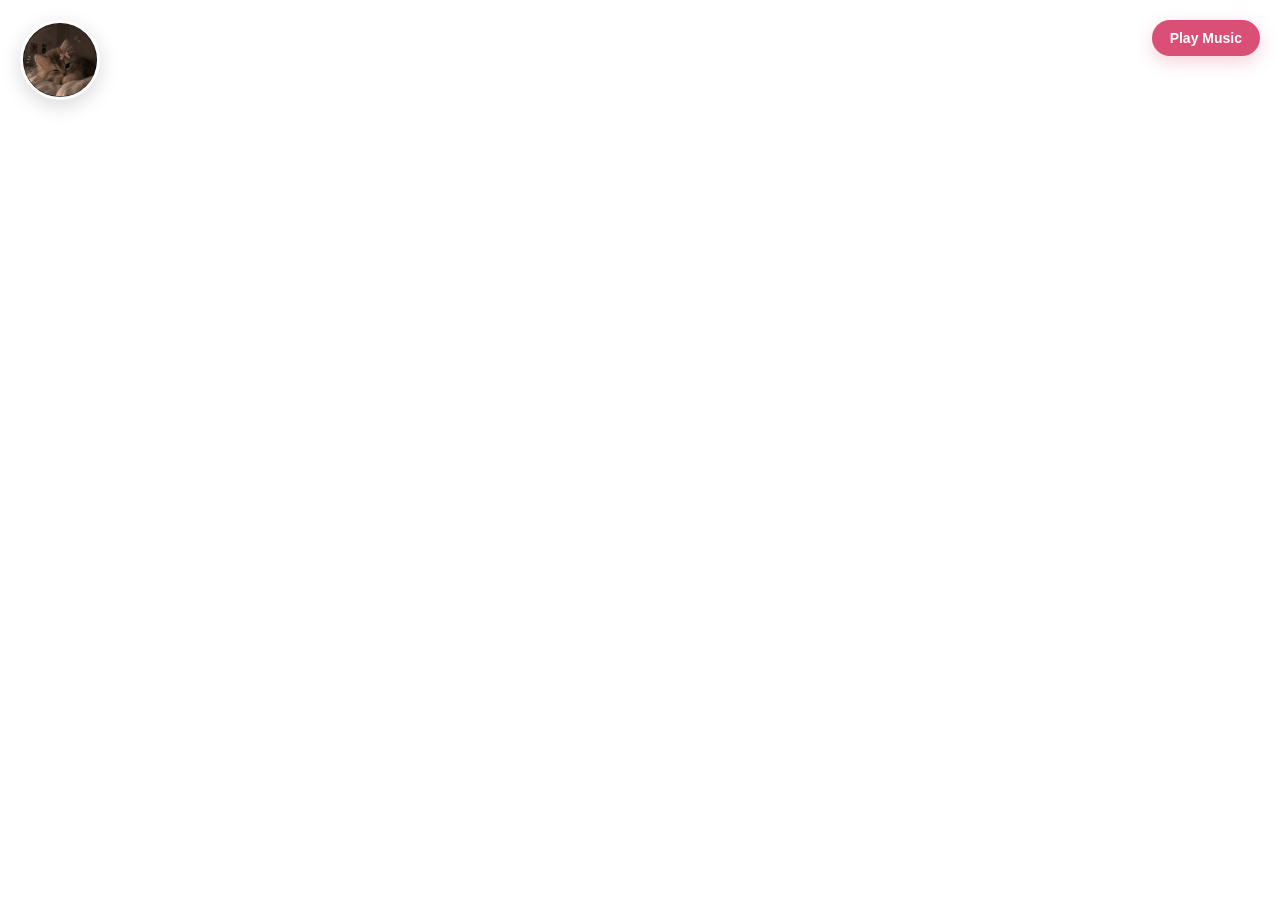
<file: html/index.html>
<!doctype html>
<html lang="en">
  <head>
    <meta charset="UTF-8" />
    <meta name="viewport" content="width=device-width, initial-scale=1.0" />

    <title>Birthday Website 🎂</title>

    <link rel="stylesheet" href="../css/styles.css" />
  </head>

  <body>
    <!-- Firefly Glow Cursor -->

    <div class="glow-cursor" id="glowCursor">
      <div class="glow-cursor-tail" id="glowCursorTail"></div>
      <div class="glow-cursor-halo"></div>
      <div class="glow-cursor-core"></div>
    </div>

    <div class="glow-cursor-ring" id="glowCursorRing">
      <svg viewBox="0 0 100 100" class="ring-svg">
        <circle class="ring-path" cx="50" cy="50" r="42" />
        <circle class="ring-bead" cx="90.6" cy="60.9" r="2.4" />
        <circle class="ring-bead" cx="46.4" cy="91.8" r="2.4" />
        <circle class="ring-bead" cx="8.6" cy="42.7" r="2.4" />
        <circle class="ring-bead" cx="71" cy="13.6" r="2.4" />
      </svg>
    </div>

    <canvas class="firefly-canvas" id="fireflyCanvas"></canvas>

    <svg width="0" height="0" style="position: absolute" aria-hidden="true">
      <defs>
        <linearGradient id="ringGrad" x1="0" y1="0" x2="1" y2="1">
          <stop offset="0%" stop-color="#e8b04b" />
          <stop offset="50%" stop-color="#f2a3ad" />
          <stop offset="100%" stop-color="#b9c7a0" />
        </linearGradient>
      </defs>
    </svg>

    <div class="site-profile">
      <img src="../Imgs/profile.jpg" alt="Profile" />
    </div>

    <button id="musicButton">Play Music</buttom>

    <script src="../js/music.js?v=20260819"></script>
     
  </body>
</html>
</file>
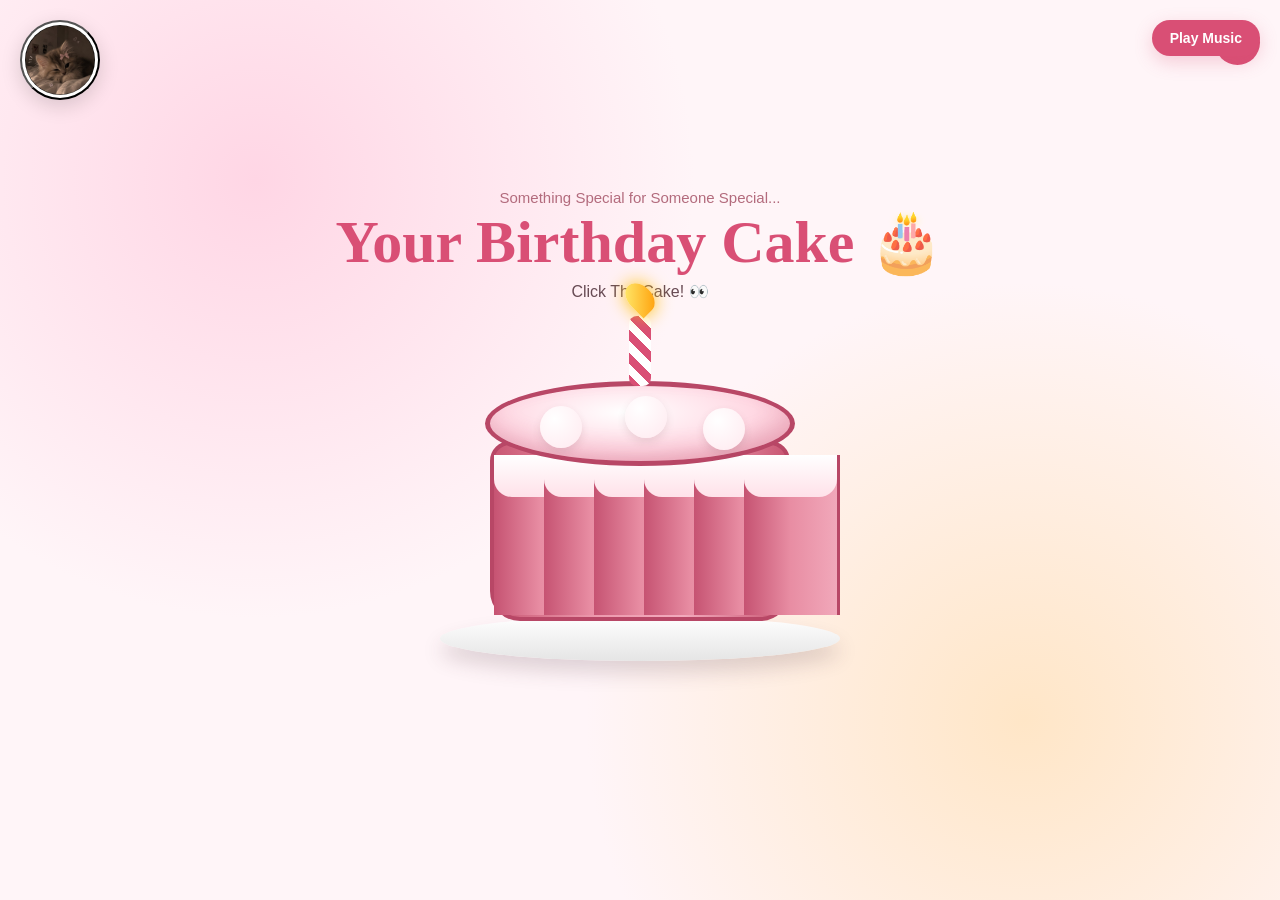
<file: html/cake.html>
<!doctype html>
<html lang="en">
  <head>
    <meta charset="UTF-8" />
    <meta name="viewport" content="width=device-width, initial-scale=1.0" />

    <title>Birthday Cake 🎂</title>

    <link rel="stylesheet" href="../css/styles.css" />
  </head>

  <body>
    <!-- Firefly Glow Cursor -->

    <div class="glow-cursor" id="glowCursor">
      <div class="glow-cursor-tail" id="glowCursorTail"></div>
      <div class="glow-cursor-halo"></div>
      <div class="glow-cursor-core"></div>
    </div>

    <div class="glow-cursor-ring" id="glowCursorRing">
      <svg viewBox="0 0 100 100" class="ring-svg">
        <circle class="ring-path" cx="50" cy="50" r="42" />
        <circle class="ring-bead" cx="90.6" cy="60.9" r="2.4" />
        <circle class="ring-bead" cx="46.4" cy="91.8" r="2.4" />
        <circle class="ring-bead" cx="8.6" cy="42.7" r="2.4" />
        <circle class="ring-bead" cx="71" cy="13.6" r="2.4" />
      </svg>
    </div>

    <canvas class="firefly-canvas" id="fireflyCanvas"></canvas>

    <svg width="0" height="0" style="position: absolute" aria-hidden="true">
      <defs>
        <linearGradient id="ringGrad" x1="0" y1="0" x2="1" y2="1">
          <stop offset="0%" stop-color="#e8b04b" />
          <stop offset="50%" stop-color="#f2a3ad" />
          <stop offset="100%" stop-color="#b9c7a0" />
        </linearGradient>
      </defs>
    </svg>
    <button id="profileBtn" class="site-profile" aria-label="Profile">
      <img src="../Imgs/profile.jpg" alt="Profile" />
    </button>

    <div class="profile-menu" id="profileMenu">
      <button id="restartButton">↩ Restart</button>
      <button id="refreshButton">↻ Refresh</button>
      <button id="themeButton">🌙 Night Mode</button>
    </div>
    <button id="musicButton">Play Music</button>

    <section class="cake-page cake-page-open" id="cakePage">
      <button class="cake-close" id="cakeClose">✕</button>

      <div class="cake-page-content">
        <p class="cake-small">Something Special for Someone Special...</p>

        <h1>Your Birthday Cake 🎂</h1>

        <p class="cake-instruction">Click The Cake! 👀</p>

        <!-- CAKE AREA -->

        <div class="cake-area" id="cakeArea">
          <div class="cake">
            <!-- TOP -->

            <div class="cake-top">
              <div class="cream cream-1"></div>
              <div class="cream cream-2"></div>
              <div class="cream cream-3"></div>
            </div>

            <!-- CAKE BODY -->

            <div class="cake-body">
              <div class="cake-layer cake-layer-1"></div>
              <div class="cake-layer cake-layer-2"></div>

              <!-- PIECE 1 -->

              <button class="cake-piece piece-1" data-piece="1">
                <span></span>
              </button>

              <!-- PIECE 2 -->

              <button class="cake-piece piece-2" data-piece="2">
                <span></span>
              </button>

              <!-- PIECE 3 -->

              <button class="cake-piece piece-3" data-piece="3">
                <span></span>
              </button>

              <!-- PIECE 4 -->

              <button class="cake-piece piece-4" data-piece="4">
                <span></span>
              </button>

              <!-- PIECE 5 -->

              <button class="cake-piece piece-5" data-piece="5">
                <span></span>
              </button>

              <!-- PIECE 6 -->

              <button class="cake-piece piece-6" data-piece="6">
                <span></span>
              </button>
            </div>

            <!-- CAKE PLATE -->

            <div class="cake-plate"></div>

            <!-- CANDLE -->

            <div class="cake-candle">
              <div class="candle-flame"></div>
            </div>
          </div>
        </div>

        <!-- CAKE MESSAGE -->

        <p class="cake-message" id="cakeMessage"></p>

        <!-- MORE FORWARD BUTTON -->

        <button class="more-forward-button" id="moreForwardButton">
          ✨ More Forward
        </button>
      </div>
    </section>

    <script src="../js/personalization.js"></script>
      <script src="../js/cake.js"></script>
      <script src="../js/music.js?v=20260819"></script>
      <script src="../js/firefly-cursor.js"></script>
      <script src="../js/theme.js?v=20260819"></script>
  </body>
</html>
</file>
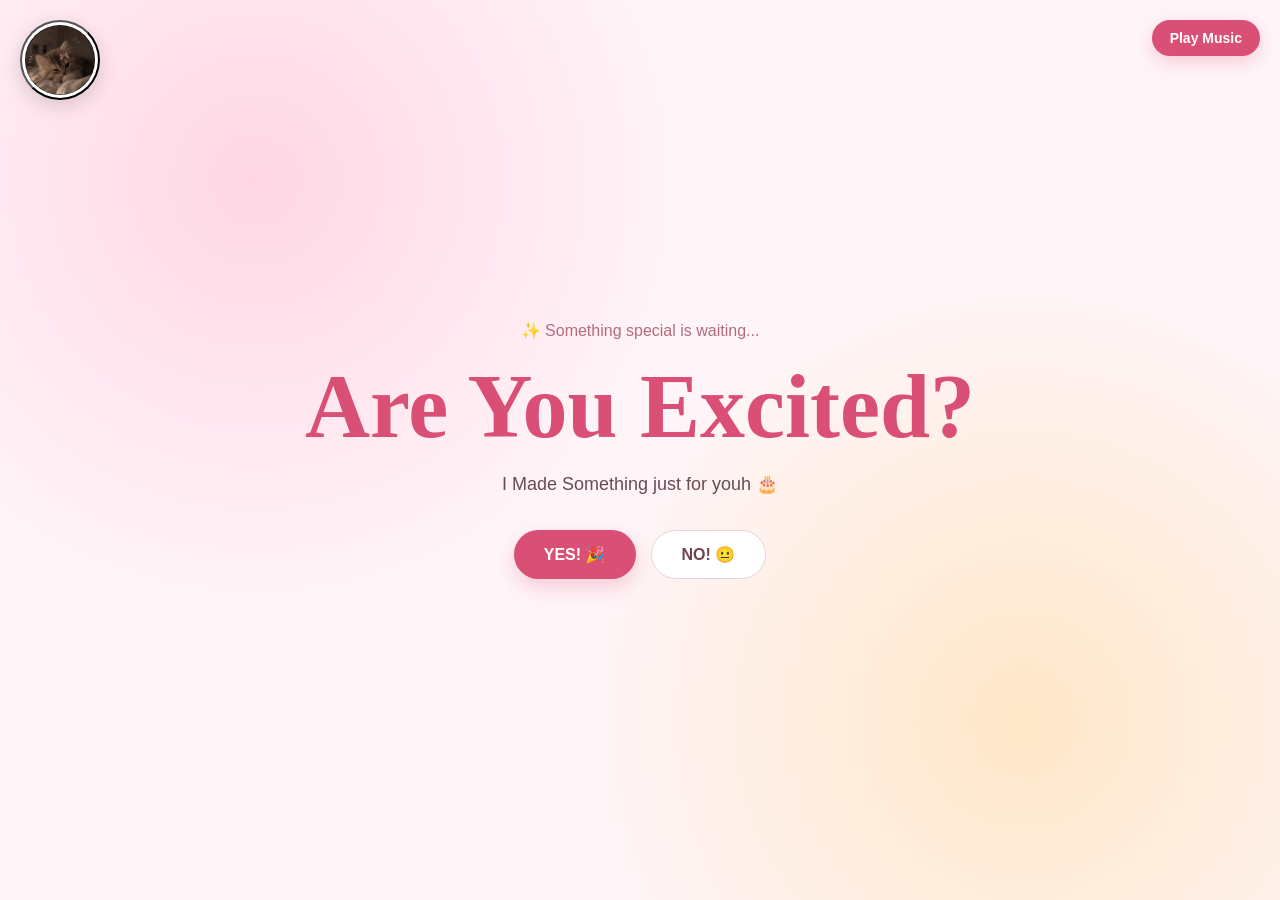
<file: html/intro.html>
<!doctype html>
<html lang="en">
  <head>
    <meta charset="UTF-8" />
    <meta name="viewport" content="width=device-width, initial-scale=1.0" />

    <title>Birthday Website 🎂</title>

    <link rel="stylesheet" href="../css/styles.css" />
  </head>

  <body>
    <!-- Firefly Glow Cursor -->

    <div class="glow-cursor" id="glowCursor">
      <div class="glow-cursor-tail" id="glowCursorTail"></div>
      <div class="glow-cursor-halo"></div>
      <div class="glow-cursor-core"></div>
    </div>

    <div class="glow-cursor-ring" id="glowCursorRing">
      <svg viewBox="0 0 100 100" class="ring-svg">
        <circle class="ring-path" cx="50" cy="50" r="42" />
        <circle class="ring-bead" cx="90.6" cy="60.9" r="2.4" />
        <circle class="ring-bead" cx="46.4" cy="91.8" r="2.4" />
        <circle class="ring-bead" cx="8.6" cy="42.7" r="2.4" />
        <circle class="ring-bead" cx="71" cy="13.6" r="2.4" />
      </svg>
    </div>

    <canvas class="firefly-canvas" id="fireflyCanvas"></canvas>

    <svg width="0" height="0" style="position: absolute" aria-hidden="true">
      <defs>
        <linearGradient id="ringGrad" x1="0" y1="0" x2="1" y2="1">
          <stop offset="0%" stop-color="#e8b04b" />
          <stop offset="50%" stop-color="#f2a3ad" />
          <stop offset="100%" stop-color="#b9c7a0" />
        </linearGradient>
      </defs>
    </svg>

    <button id="profileBtn" class="site-profile" aria-label="Profile">
      <img src="../Imgs/profile.jpg" alt="Profile" />
    </button>

    <div class="profile-menu" id="profileMenu">
      <button id="levelsButton">🎮 Levels</button>

      <div class="levels-menu" id="levelsMenu">
        <button data-level="intro.html">🏠 Intro</button>

        <button data-level="puzzle.html">🧩 Level 1 — Puzzle</button>

        <button data-level="monkey.html">🐒 Level 2 — Monkey</button>

        <button data-level="cake.html">🎂 Level 3 — Cake</button>

        <button data-level="prank.html">😈 Level 4 — Prank</button>

        <button data-level="birthday.html">🎉 Level 5 — Birthday</button>

        <button data-level="scratch.html">🎁 Level 6 — Scratch</button>
      </div>

      <button id="createLinkButton">🔗 Create Birthday Link</button>

      <button id="themeButton">🌙 Night Mode</button>
    </div>
    <button id="musicButton">Play Music</button>

    <div class="intro-screen" id="introScreen">
      <div class="intro-content">
        <p class="intro-small">✨ Something special is waiting...</p>

        <h1>Are You Excited?</h1>

        <p class="intro-question">I Made Something just for youh 🎂</p>

        <div class="intro-buttons">
          <button id="yesButton">YES! 🎉</button>

          <button id="noButton">NO! 😐</button>
        </div>
        <div id="linkGenerator" class="link-generator">
          <h2>Create A Birthday Link</h2>

          <input type="text" id="personName" placeholder="Person's name" />

          <input
            type="number"
            id="birthDay"
            placeholder="Day"
            min="1"
            max="31"
          />
          <input
            type="number"
            id="birthMonth"
            placeholder="Month"
            min="1"
            max="12"
          />
          <input
            type="number"
            id="birthYear"
            placeholder="Year"
            min="1900"
            max="2050"
          />

          <input
            type="text"
            id="relationship"
            placeholder="Who is this peron? e.g Best Friend"
          />

          <button id="generateLinkButton">Generate Link</button>
          <div id="generatedLinkBox">
            <input type="text" id="generatedLink" readonly />
            <button id="copyLinkButton">Copy Link</button>
          </div>
        </div>
      </div>
    </div>
    <section>
      <script src="../js/personalization.js"></script>
      <script src="../js/intro.js"></script>
      <script src="../js/music.js?v=20260819"></script>
      <script src="../js/firefly-cursor.js"></script>
      <script src="../js/theme.js?v=20260819"></script>
    </section>
  </body>
</html>
</file>
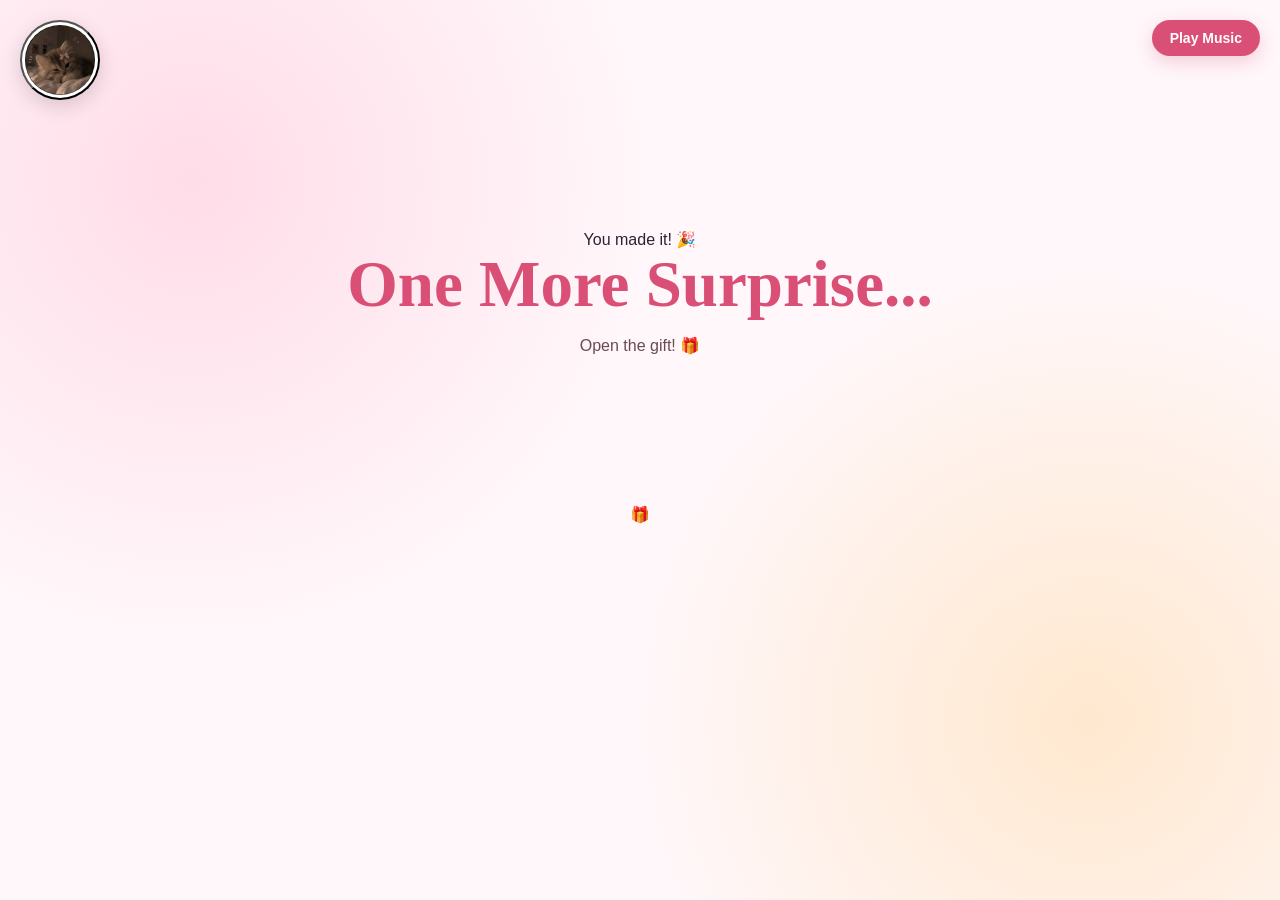
<file: html/monkey.html>
<!doctype html>
<html lang="en">
  <head>
    <meta charset="UTF-8" />
    <meta name="viewport" content="width=device-width, initial-scale=1.0" />
    <title>One More Surprise 🎁</title>
    <link rel="stylesheet" href="../css/styles.css" />
  </head>

  <body>
    <!-- Firefly Glow Cursor -->

    <div class="glow-cursor" id="glowCursor">
      <div class="glow-cursor-tail" id="glowCursorTail"></div>
      <div class="glow-cursor-halo"></div>
      <div class="glow-cursor-core"></div>
    </div>

    <div class="glow-cursor-ring" id="glowCursorRing">
      <svg viewBox="0 0 100 100" class="ring-svg">
        <circle class="ring-path" cx="50" cy="50" r="42" />
        <circle class="ring-bead" cx="90.6" cy="60.9" r="2.4" />
        <circle class="ring-bead" cx="46.4" cy="91.8" r="2.4" />
        <circle class="ring-bead" cx="8.6" cy="42.7" r="2.4" />
        <circle class="ring-bead" cx="71" cy="13.6" r="2.4" />
      </svg>
    </div>

    <canvas class="firefly-canvas" id="fireflyCanvas"></canvas>

    <svg width="0" height="0" style="position: absolute" aria-hidden="true">
      <defs>
        <linearGradient id="ringGrad" x1="0" y1="0" x2="1" y2="1">
          <stop offset="0%" stop-color="#e8b04b" />
          <stop offset="50%" stop-color="#f2a3ad" />
          <stop offset="100%" stop-color="#b9c7a0" />
        </linearGradient>
      </defs>
    </svg>
    <button id="profileBtn" class="site-profile" aria-label="Profile">
      <img src="../Imgs/profile.jpg" alt="Profile" />
    </button>

    <div class="profile-menu" id="profileMenu">
      <button id="restartButton">↩ Restart</button>
      <button id="refreshButton">↻ Refresh</button>
      <button id="themeButton">🌙 Night Mode</button>
    </div>
    <button id="musicButton">Play Music</button>

    <section class="game-screen show-game">
      <div class="game-content">
        <p class="game-small">You made it! 🎉</p>

        <h1>One More Surprise...</h1>

        <p class="game-instruction">Open the gift! 🎁</p>

        <!-- YOUR EXISTING GIFT -->
        <div class="game-gift" id="gameGift">🎁</div>
      </div>
    </section>
    <script src="../js/personalization.js"></script>
      <script src="../js/monkey.js"></script>
      <script src="../js/music.js?v=20260819"></script>
      <script src="../js/firefly-cursor.js"></script>
      <script src="../js/theme.js?v=20260819"></script>
  </body>
</html>
</file>
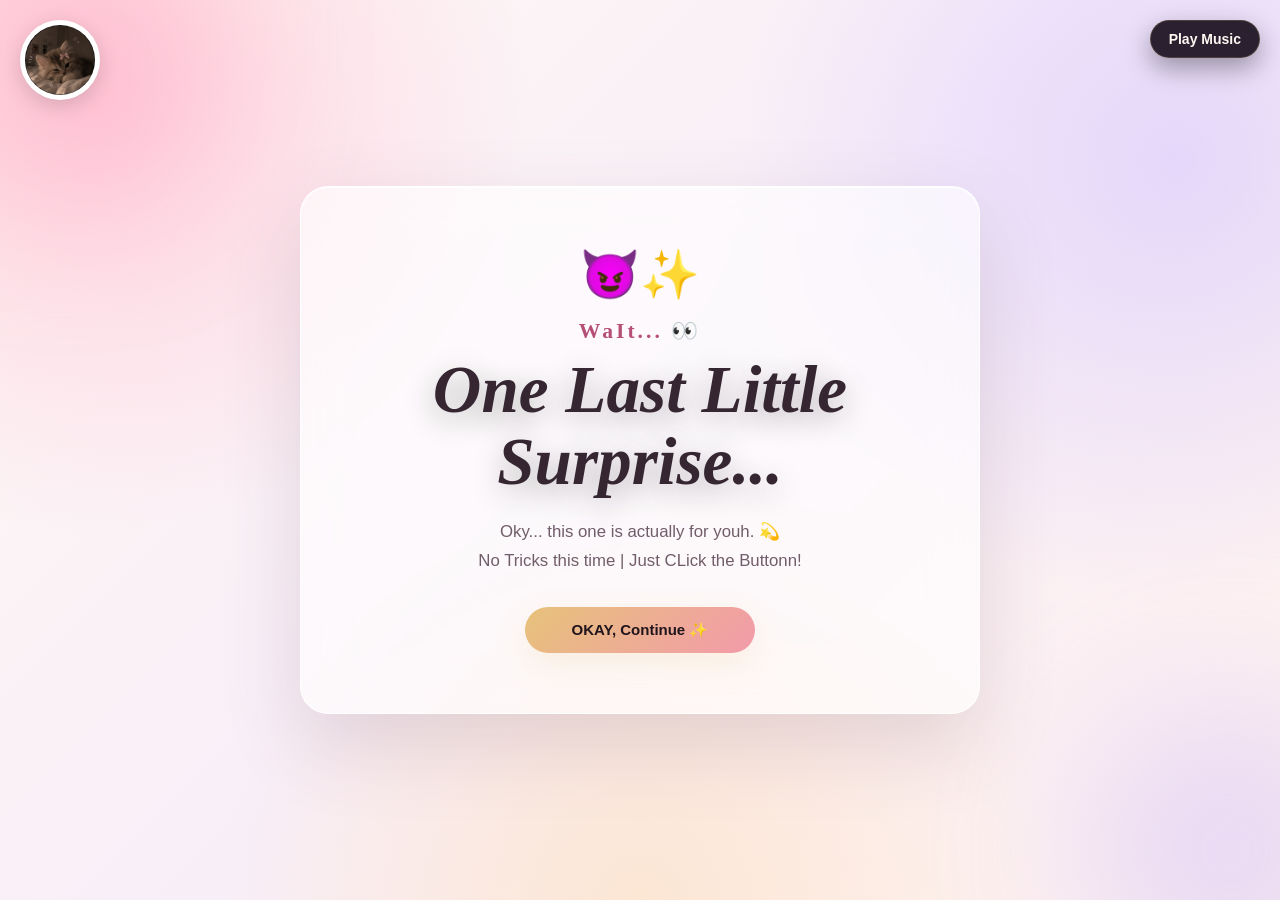
<file: html/prank.html>
<!doctype html>
<html lang="en">
  <head>
    <meta charset="UTF-8" />
    <meta name="viewport" content="width=device-width, initial-scale=1.0" />
    <title>Surprise</title>
    <link rel="stylesheet" href="../css/prank.css" />
    <link rel="stylesheet" href="../css/styles.css" />
  </head>
  <body>
    <!-- Firefly Glow Cursor -->

    <div class="glow-cursor" id="glowCursor">
      <div class="glow-cursor-tail" id="glowCursorTail"></div>
      <div class="glow-cursor-halo"></div>
      <div class="glow-cursor-core"></div>
    </div>

    <div class="glow-cursor-ring" id="glowCursorRing">
      <svg viewBox="0 0 100 100" class="ring-svg">
        <circle class="ring-path" cx="50" cy="50" r="42" />
        <circle class="ring-bead" cx="90.6" cy="60.9" r="2.4" />
        <circle class="ring-bead" cx="46.4" cy="91.8" r="2.4" />
        <circle class="ring-bead" cx="8.6" cy="42.7" r="2.4" />
        <circle class="ring-bead" cx="71" cy="13.6" r="2.4" />
      </svg>
    </div>

    <canvas class="firefly-canvas" id="fireflyCanvas"></canvas>

    <svg width="0" height="0" style="position: absolute" aria-hidden="true">
      <defs>
        <linearGradient id="ringGrad" x1="0" y1="0" x2="1" y2="1">
          <stop offset="0%" stop-color="#e8b04b" />
          <stop offset="50%" stop-color="#f2a3ad" />
          <stop offset="100%" stop-color="#b9c7a0" />
        </linearGradient>
      </defs>
    </svg>
    <button id="profileBtn" class="site-profile" aria-label="Profile">
      <img src="../Imgs/profile.jpg" alt="Profile" />
    </button>
    <div class="profile-menu" id="profileMenu">
      <button id="restartButton">↩ Restart</button>
      <button id="refreshButton">↻ Refresh</button>
      <button id="themeButton">🌙 Night Mode</button>
    </div>
    <button id="musicButton">Play Music</button>
    <main class="prank-page" id="prankPage">
      <div class="glow glow-one"></div>
      <div class="glow glow-two"></div>
      <div class="prank-content" id="prankContent">
        <div class="emoji-title">😈✨</div>
        <p class="eyebrow">WaIt... 👀</p>

        <h1>One Last Little Surprise...</h1>
        <p class="description">
          Oky... this one is actually for youh. 💫
          <br />
          No Tricks this time | Just CLick the Buttonn!
        </p>
        <button class="surprise-btn" id="surpriseBtn">OKAY, Continue ✨</button>

        <!--Final Message-->
        <div class="final-message" id="finalMessage">
          <h2>Okay Okayy...😂</h2>
          <p class="chilling">I'm just chilling now 😌</p>
          <div class="no-prank">No More Pranking!</div>
          <p class="probably">...probably... 👀 hehe🫣</p>
          <a href="birthday.html" class="continue-btn" id="birthdayBtn">
            Now Let's Celebrate 🎉
          </a>
        </div>
      </div>
    </main>
    <script src="../js/personalization.js"></script>
      <script src="../js/prank.js"></script>
      <script src="../js/music.js?v=20260819"></script>
      <script src="../js/firefly-cursor.js"></script>
      <script src="../js/theme.js?v=20260819"></script>
  </body>
</html>
</file>
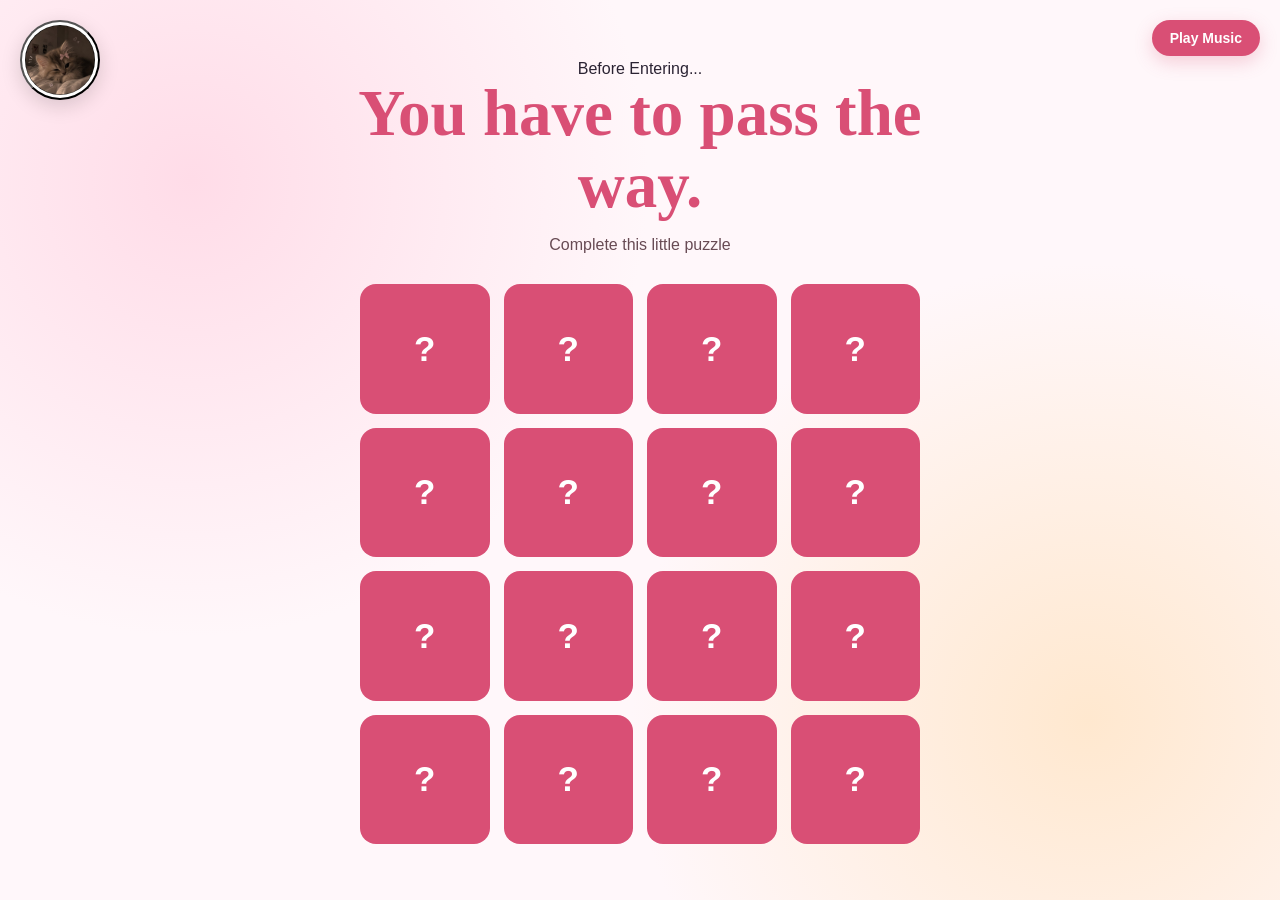
<file: html/puzzle.html>
<!doctype html>
<html lang="en">
  <head>
    <meta charset="UTF-8" />
    <meta name="viewport" content="width=device-width, initial-scale=1.0" />

    <title>Birthday Puzzle 🎁</title>

    <link rel="stylesheet" href="../css/styles.css" />
  </head>

  <body>
    <!-- Firefly Glow Cursor -->

    <div class="glow-cursor" id="glowCursor">
      <div class="glow-cursor-tail" id="glowCursorTail"></div>
      <div class="glow-cursor-halo"></div>
      <div class="glow-cursor-core"></div>
    </div>

    <div class="glow-cursor-ring" id="glowCursorRing">
      <svg viewBox="0 0 100 100" class="ring-svg">
        <circle class="ring-path" cx="50" cy="50" r="42" />
        <circle class="ring-bead" cx="90.6" cy="60.9" r="2.4" />
        <circle class="ring-bead" cx="46.4" cy="91.8" r="2.4" />
        <circle class="ring-bead" cx="8.6" cy="42.7" r="2.4" />
        <circle class="ring-bead" cx="71" cy="13.6" r="2.4" />
      </svg>
    </div>

    <canvas class="firefly-canvas" id="fireflyCanvas"></canvas>

    <svg width="0" height="0" style="position: absolute" aria-hidden="true">
      <defs>
        <linearGradient id="ringGrad" x1="0" y1="0" x2="1" y2="1">
          <stop offset="0%" stop-color="#e8b04b" />
          <stop offset="50%" stop-color="#f2a3ad" />
          <stop offset="100%" stop-color="#b9c7a0" />
        </linearGradient>
      </defs>
    </svg>
    <button id="profileBtn" class="site-profile" aria-label="Profile">
      <img src="../Imgs/profile.jpg" alt="Profile" />
    </button>

    <div class="profile-menu" id="profileMenu">
      <button id="restartButton">↩ Restart</button>
      <button id="refreshButton">↻ Refresh</button>
      <button id="themeButton">🌙 Night Mode</button>
    </div>
    <button id="musicButton">Play Music</button>

    <section class="game-screen show-game" id="gameScreen">
      <div class="game-content">
        <p class="game-small">Before Entering...</p>

        <h1>You have to pass the way.</h1>

        <p class="game-instruction">Complete this little puzzle</p>

        <div class="puzzle" id="puzzle"></div>
      </div>
    </section>
    <script src="../js/personalization.js"></script>
      <script src="../js/puzzle.js"></script>
      <script src="../js/music.js?v=20260819"></script>
      <script src="../js/firefly-cursor.js"></script>
      <script src="../js/theme.js?v=20260819"></script>
  </body>
</html>
</file>
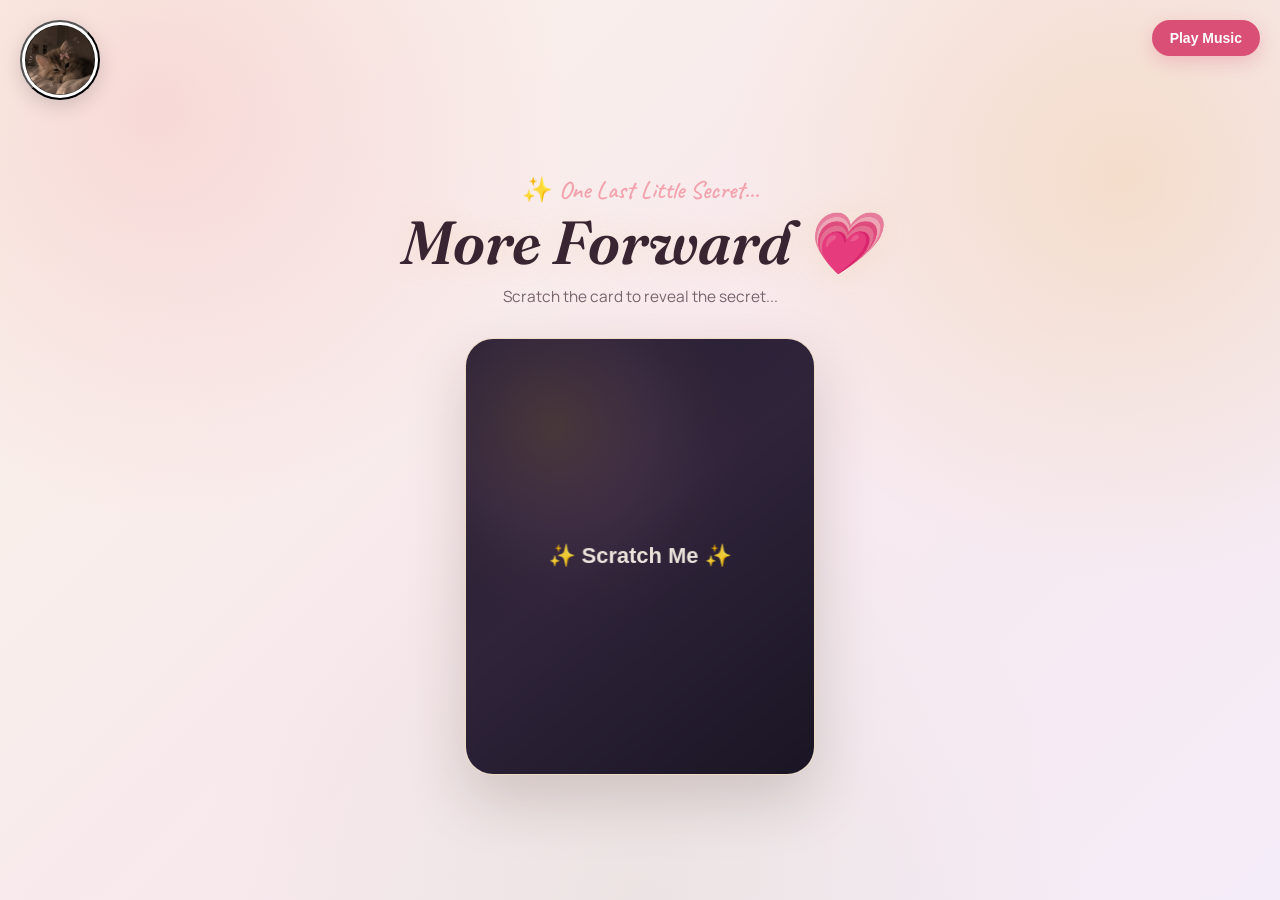
<file: html/scratch.html>
<!doctype html>
<html lang="en">
  <head>
    <meta charset="UTF-8" />

    <meta name="viewport" content="width=device-width, initial-scale=1.0" />

    <title>One Last Secret 💗</title>

    <link rel="stylesheet" href="../css/styles.css" />
    <link rel="stylesheet" href="../css/scratch.css" />
    <link rel="preconnect" href="https://fonts.googleapis.com" />
    <link rel="preconnect" href="https://fonts.gstatic.com" crossorigin />

    <link
      href="https://fonts.googleapis.com/css2?family=Caveat:wght@500;600;700&family=Fraunces:ital,opsz,wght@0,9..144,300;0,9..144,500;0,9..144,600;0,9..144,700;1,9..144,500;1,9..144,600&family=Manrope:wght@400;500;600;700;800&display=swap"
      rel="stylesheet"
    />
  </head>

  <body>
    <!-- Firefly Glow Cursor -->

    <div class="glow-cursor" id="glowCursor">
      <div class="glow-cursor-tail" id="glowCursorTail"></div>
      <div class="glow-cursor-halo"></div>
      <div class="glow-cursor-core"></div>
    </div>

    <div class="glow-cursor-ring" id="glowCursorRing">
      <svg viewBox="0 0 100 100" class="ring-svg">
        <circle class="ring-path" cx="50" cy="50" r="42" />
        <circle class="ring-bead" cx="90.6" cy="60.9" r="2.4" />
        <circle class="ring-bead" cx="46.4" cy="91.8" r="2.4" />
        <circle class="ring-bead" cx="8.6" cy="42.7" r="2.4" />
        <circle class="ring-bead" cx="71" cy="13.6" r="2.4" />
      </svg>
    </div>

    <canvas class="firefly-canvas" id="fireflyCanvas"></canvas>

    <svg width="0" height="0" style="position: absolute" aria-hidden="true">
      <defs>
        <linearGradient id="ringGrad" x1="0" y1="0" x2="1" y2="1">
          <stop offset="0%" stop-color="#e8b04b" />
          <stop offset="50%" stop-color="#f2a3ad" />
          <stop offset="100%" stop-color="#b9c7a0" />
        </linearGradient>
      </defs>
    </svg>
    <button id="profileBtn" class="site-profile" aria-label="Profile">
      <img src="../Imgs/profile.jpg" alt="Profile" />
    </button>

    <div class="profile-menu" id="profileMenu">
      <button id="restartButton">↩ Restart</button>
      <button id="refreshButton">↻ Refresh</button>
      <button id="themeButton">🌙 Night Mode</button>
    </div>
    <button id="musicButton">Play Music</button>

    <section class="scratch-page scratch-page-open" id="scratchPage">
      <div class="scratch-content">
        <p class="scratch-small">✨ One Last Little Secret...</p>

        <h1>More Forward 💗</h1>

        <p class="scratch-instruction">
          Scratch the card to reveal the secret...
        </p>

        <!-- SCRATCH CARD -->

        <div class="scratch-card" id="scratchCard">
          <div class="hidden-message">
            <h2>You Found It! 💌</h2>

            <p>You made it all the way here! ❤️</p>

            <p>
              There is always something special waiting for the curious ones. ✨
            </p>
          </div>

          <canvas id="scratchCanvas"></canvas>
        </div>

        <!-- CONTINUE BUTTON -->

        <button class="scratch-continue-button" id="scratchContinueButton">
          💗 Reveal Final Message
        </button>
      </div>
    </section>

    <script src="../js/personalization.js"></script>
      <script src="../js/scratch.js"></script>
      <script src="../js/music.js?v=20260819"></script>
      <script src="../js/firefly-cursor.js"></script>
      <script src="../js/theme.js?v=20260819"></script>
  </body>
</html>
</file>
<file: css/styles.css>
* {
    margin: 0;
    padding: 0;
    box-sizing: border-box;
}

html {
    scroll-behavior: smooth;
}

body {
    overflow-x: hidden;
    font-family: Arial, sans-serif;
    color: #392532;

    background:
        radial-gradient(circle at 20% 20%,
            rgba(255, 170, 205, .35),
            transparent 30%),
        radial-gradient(circle at 80% 30%,
            rgba(190, 170, 255, .3),
            transparent 30%),
        linear-gradient(135deg,
            #fff0f7,
            #f4eaff,
            #ffe8f1);
}

/* ========================================
   DAY / NIGHT CURSOR CONTROL
======================================== */

html,
body {
    cursor: auto;
}

body.night-mode,
body.night-mode * {
    cursor: none !important;
}

.glow-cursor {
    position: fixed;
    top: 0;
    left: 0;
    width: 46px;
    height: 46px;
    margin: -23px 0 0 -23px;
    pointer-events: none;
    z-index: 30001;
    will-change: transform;
}

.glow-cursor-tail {
    position: absolute;
    left: 50%;
    top: 50%;
    width: 44px;
    height: 9px;
    margin: -4.5px 0 0 -44px;
    border-radius: 999px;
    background: linear-gradient(90deg,
            rgba(255, 227, 163, 0),
            rgba(232, 176, 75, 0.4),
            rgba(255, 248, 236, 0.6));
    filter: blur(3px);
    transform-origin: right center;
    opacity: 0;
}

.glow-cursor-halo {
    position: absolute;
    inset: 0;
    border-radius: 50%;
    background: radial-gradient(circle,
            rgba(255, 248, 236, 0.95) 0%,
            rgba(255, 227, 163, 0.55) 24%,
            rgba(232, 176, 75, 0.28) 46%,
            rgba(242, 163, 173, 0.12) 66%,
            rgba(242, 163, 173, 0) 78%);
    animation: dotBreathe 2.6s ease-in-out infinite;
}

.glow-cursor-core {
    position: absolute;
    left: 50%;
    top: 50%;
    width: 7px;
    height: 7px;
    margin: -3.5px 0 0 -3.5px;
    border-radius: 50%;
    background: #fffdf7;
    box-shadow:
        0 0 6px 2px #fff8ec,
        0 0 16px 6px rgba(255, 227, 163, 0.75),
        0 0 32px 11px rgba(232, 176, 75, 0.35);
}

@keyframes dotBreathe {

    0%,
    100% {
        transform: scale(0.9);
        opacity: 0.82;
    }

    50% {
        transform: scale(1.1);
        opacity: 1;
    }
}

.glow-cursor-ring {
    position: fixed;
    top: 0;
    left: 0;
    width: 74px;
    height: 74px;
    margin: -37px 0 0 -37px;
    pointer-events: none;
    z-index: 30000;
    will-change: transform;
}

.ring-svg {
    width: 100%;
    height: 100%;
    display: block;
    overflow: visible;
    animation: ringSpin 16s linear infinite;
    filter: drop-shadow(0 0 5px rgba(232, 176, 75, 0.4));
}

.ring-path {
    fill: none;
    stroke: url(#ringGrad);
    stroke-width: 1.3;
    stroke-linecap: round;
    stroke-dasharray: 3 9 14 9;
    opacity: 0.6;
}

.ring-bead {
    fill: #fff8ec;
    filter: drop-shadow(0 0 4px rgba(255, 227, 163, 0.9));
}

@keyframes ringSpin {
    from {
        transform: rotate(0deg);
    }

    to {
        transform: rotate(360deg);
    }
}

.firefly-canvas {
    position: fixed;
    inset: 0;
    pointer-events: none;
    z-index: 29999;
}

/* DAY MODE - NORMAL CURSOR */
body:not(.night-mode) .glow-cursor,
body:not(.night-mode) .glow-cursor-ring,
body:not(.night-mode) .firefly-canvas {
    display: none !important;
}

/* NIGHT MODE - FIREFLY CURSOR */
body.night-mode .glow-cursor,
body.night-mode .glow-cursor-ring,
body.night-mode .firefly-canvas {
    display: block;
}

@media (pointer: coarse) {

    html,
    body {
        cursor: auto;
    }

    .glow-cursor,
    .glow-cursor-ring,
    .firefly-canvas {
        display: none !important;
    }
}


.hidden-message {

    display: flex;
    align-items: center;
    justify-content: center;
    width: 600px;
    height: 300px;
    flex-direction: column;
}

body.intro-active {
    overflow: hidden;
}

#musicButton {
    position: fixed;

    top: 20px;
    right: 20px;

    z-index: 20000;
    border: none;
    padding: 10px 18px;

    border-radius: 25px;
    background: #d94f75;
    color: white;

    font-size: 14px;
    font-weight: 600;

    cursor: pointer;

    box-shadow: 0 6px 18px rgba(217, 79, 117, 0.25);
    transition:
        transform 0.2s ease,
        background 0.2s ease;
}

#musicButton:hover {
    transform: translateY(-2px);
    background: #c83f65;
}

#musicButton:active {
    transform: scale(0.95);
}

.intro-screen {
    position: fixed;
    inset: 0;
    z-index: 10000;
    overflow: hidden;

    display: flex;
    justify-content: center;
    align-items: center;

    text-align: center;

    background:
        radial-gradient(circle at 20% 20%, #ffd6e5, transparent 35%),
        radial-gradient(circle at 80% 80%, #ffe6c7, transparent 35%),
        #fff5f8;

    transition: opacity 0.8s ease,
        visibility 0.8s ease;
}

.intro-content {
    width: min(90%, 700px);

    animation: introAppear 1.2s ease;
}

.intro-small {
    color: #b36b7d;
    font-size: 16px;
    margin-bottom: 15px;
}

.intro-content h1 {
    font-family: Georgia, Serif;
    font-size: clamp(50px, 9vw, 90px);
    color: #d94f75;
    margin-bottom: 15px;
}

.intro-question {
    font-size: 18px;
    color: #684b54;
    margin-bottom: 35px;
}

.intro-buttons {
    display: flex;
    justify-content: center;
    gap: 15px;
}

.intro-buttons button {
    border: none;
    padding: 14px 30px;

    border-radius: 30px;

    font-size: 16px;
    font-weight: 600;

    cursor: pointer;

    transition: transform 0.25s ease,
        box-shadow 0.25s ease;
}

#yesButton {
    background: #d94f75;
    color: white;
    box-shadow: 0 8px 20px rgba(217, 79, 117, 0.25);
}

#noButton {
    max-width: calc(100vw - 40px);
    box-sizing: border-box;
    white-space: normal;
    background: white;
    color: #70444f;
    border: 1px solid #ead2d9;
    transition:
        left 0.25s ease,
        top 0.25s ease,
        transform 0.2s ease;
}

#noButton.angry {
    animation: angryShake 0.35s ease;
}

@keyframes angryShake {
    0% {
        transform: rotate(0deg);
    }

    25% {
        transform: rotate(-8deg);
    }

    50% {
        transform: rotate(8deg);
    }

    75% {
        transform: rotate(-6deg);
    }

    100% {
        transform: rotate(0deg);
    }
}

.intro-buttons button:hover {
    transform: translateY(-4px);
}

.intro-hidden {
    opacity: 0;
    visibility: hidden;
    pointer-events: none;
}

@keyframes introAppear {
    from {
        opacity: 0;
    }

    to {
        opacity: 1;
    }
}

.site-profile {
    position: fixed;
    top: 20px;
    left: 20px;

    width: 80px;
    height: 80px;

    padding: 3px;

    border-radius: 50%;
    background: white;

    box-shadow: 0 6px 20px rgba(0, 0, 0, 0.15);

    z-index: 20001;

    animation: profileFloat 3s ease-in-out infinite;
}

.site-profile img {
    width: 100%;
    height: 100%;

    display: block;

    object-fit: cover;
    border-radius: 50%;
}

@keyframes profileFloat {

    0%,
    100% {
        transform: translateY(0);
    }

    50% {
        transform: translateY(-4px);
    }
}

/* Puzzle Game */
.game-screen {
    position: fixed;
    inset: 0;

    width: 100%;
    height: 100vh;

    z-index: 9000;

    display: none;

    overflow-y: auto;
    overflow-x: hidden;
}

.game-screen.show-game {
    display: flex;
}

.game-screen {
    min-height: 100vh;
    width: 100%;
    display: none;
    justify-content: center;
    align-items: center;
    padding: 60px 20px;
    text-align: center;

    background:
        radial-gradient(circle at 15% 20%, #ffdce8, transparent 35%),
        radial-gradient(circle at 85% 80%, #ffe8cf, transparent 35%),
        #fff7fa;
}

.game-screen.show-game {
    display: flex;
}

.game-content {
    width: min(92%, 700px);
    margin: auto;

}

.game-content h1 {
    font-family: Georgia, serif;
    color: #d94f75;
    font-size: clamp(38px, 7vw, 65px);
    line-height: 1.1;
    margin-bottom: 15px;
}

.game-instruction {
    color: #684b54;
    font-size: 16px;
    margin-bottom: 30px;
}

/* puzzle Grid */
.puzzle {
    width: min(100%, 560px);
    margin: 30px auto;

    display: grid;
    grid-template-columns: repeat(4, 1fr);
    gap: 14px;

    perspective: 1000px;
}

/* puzzle Card */
.puzzle-card {
    position: relative;

    width: 100%;
    aspect-ratio: 1/1;

    padding: 0;
    border: none;
    border-radius: 16px;

    background: #d94f75;

    cursor: pointer;
    overflow: hidden;
    transform-style: preserve-3d;
    transition:
        transform 0.5s ease,
        box-shadow 0.3s ease;
}

.puzzle-card:hover {
    transform: translateY(-4px);
    box-shadow: 0.3s ease;
}

/* Question Mark?*/
.card-front {
    position: absolute;

    inset: 0;

    display: flex;
    justify-content: center;
    align-items: center;

    color: white;

    font-size: 35px;
    font-weight: 600;

    backface-visibility: hidden;
    z-index: 2;
}

/* Image */
.card-image {

    position: absolute;

    inset: 0;

    width: 100%;
    height: 100%;

    object-fit: cover;

    border-radius: 16px;
    opacity: 0;

    transform: none;
    transition:
        opacity 0.25 ease,
        transform 0.5s ease;
}

/* Flipped card */
.puzzle-card.flipped {
    transform: rotateY(180deg);
}

.puzzle-card.flipped .card-front {
    opacity: 0;
}

.puzzle-card.flipped .card-image {
    opacity: 1;
}

/* Matched card Stay Flipped */
.puzzle-card.matched {
    cursor: default;

    box-shadow:
        0 0 0 3px #d94f75,
        0 10px 25px rgba(217, 79, 117, 0.2);
}

.puzzle-card.matched .card-front {
    opacity: 0;
}

.puzzle-card.matched .card-image {
    opacity: 1;
}

/* Matched Card */
.puzzle-card.matched {
    cursor: default;

    box-shadow:
        0 0 0 3px #d94f75,
        0 10px 25px rgba(217, 79, 117, 0.2);
}

.puzzle-card.matched .card-image {
    opacity: 1;
}

/* Congratulations */
.puzzle-complete {
    margin-top: 30px;

    padding: 25px;

    background:
        rgba(255, 255, 255, 0.8);
    border-radius: 24px;
    box-shadow: 0 15px 40px rgba(100, 50, 65, 0.12);

    animation: puzzleComplete 0.7s ease;

}

.puzzle-complete h2 {
    font-family: Georgia, serif;
    color: #d94f75;
    font-size: 36px;
    margin-bottom: 10px;
}

.puzzle-complete p {
    color: #684b54;
}

/* puzzle Gift */
.game-gift {
    width: 260px;
    height: 260px;

    margin: 25px auto;

    display: flex;
    justify-content: center;
    align-items: center;
    cursor: pointer;
    position: relative;
    transition: transform 0.3s ease;
}

.game-gift.revealed {
    width: 100%;
    height: auto;
    min-height: 0;

    margin: 25px auto;

    display: flex;
    justify-content: center;
    align-items: center;

    cursor: default;
}

.game-gift:hover {
    transform: scale(1.05);
}

.game-gift>img {
    width: 100%;
    height: 100%;

    object-fit: contain;

    display: block;
}

#skipPuzzleButton {
    margin-top: 25px;

    padding: 12px 22px;

    border: none;
    border-radius: 25px;

    background: white;
    color: #d94f75;

    font-size: 15px;
    font-weight: 600;

    cursor: pointer;

    box-shadow: 0 5px 15px rgba(100, 50, 65, 0.12);

    transition: 0.25s ease;
}

#skipPuzzleButton:hover {
    transform: translateY(-3px);
    box-shadow: 0 8px 20px rgba(100, 50, 65, 0.18);
}

/* gift Reveal */
.gift-reveal {
    width: 100%;
    max-width: 500px;

    margin: 0 auto;

    display: flex;
    flex-direction: column;
    align-items: center;
    justify-content: center;

    text-align: center;

    animation: revealAppear 0.8s ease;
}

.gift-reveal h2 {
    width: 100%;

    margin: 0 0 20px;

    font-family: Georgia, serif;
    font-size: 32px;
    line-height: 1.2;

    color: #d94f75;
}

.gift-reveal img {
    width: 240px;
    height: 240px;

    object-fit: cover;

    display: block;

    margin: 0 auto;

    border-radius: 20px;

    box-shadow: 0 10px 25px rgba(100, 50, 65, 0.15);
}

.gift-reveal p {
    margin: 18px 0 0;

    font-size: 19px;
    line-height: 1.4;

    color: #684b54;
}

/* Animations */
@keyframes puzzleComplete {
    from {
        opacity: 0;
        transform: scale(0.8) translateY(20px);
    }

    to {
        opacity: 1;
        transform: scale(1) translateY(0);
    }
}

@keyframes giftFloat {

    0%,
    100% {
        transform: translateY(0);
    }

    50% {
        transform: translateY(-10px);
    }
}

.small-text {
    font-size: 16px;
    color: #a86b7b;
    margin-bottom: 15px;
}

.hero h1 {
    font-family: Georgia, serif;
    font-size: clamp(48px, 5vw, 90px);
    color: #70444f;
    line-height: 1.1;
    margin-bottom: 15px;
}

.hero h2 {
    font-size: 28px;
    color: #70444f;
    margin-bottom: 20px;
}

.intro {
    max-width: 720px;
    font-size: 17px
}

.intro strong {
    color: #d94f75;
    font-size: 22px;
}


/* FORCE SURPRISE BUTTON TO BE VISIBLE */

#surprise-btn {
    display: inline-block !important;
    visibility: visible !important;
    opacity: 1 !important;

    position: relative;
    z-index: 50;

    margin-top: 30px;

    padding: 16px 32px;

    border: none;
    border-radius: 999px;

    color: #ffffff !important;

    background: linear-gradient(135deg,
            #e84f7b,
            #b93767);

    font-size: 17px;
    font-weight: 800;

    cursor: pointer;

    box-shadow:
        0 10px 30px rgba(185, 55, 103, 0.35);
}

#surprise-button:hover {
    background-color: #c83f65;
    box-shadow: 0 12px 25px rgba(217, 79, 117, 0.35);
    transform: translateY(-4px);
}

#surprise-button:active {
    transform: scale(0.95);

}


.message {
    padding: 90px 20px;
    text-align: center;
    background: white;
}

.message h2,
.memories h2,
.surprise h2 {
    font-family: Georgia, serif;
    font-size: 38px;
    color: #d94f75;
    margin-bottom: 25px;

}

.message-text {
    max-width: 750px;
    margin: auto;
    font-size: 17px;
    color: #684b54;
    white-space: pre-line;
}




.memories {
    padding: 90px 20px;
    text-align: center;
    background: #fff0f4;

}

.memories-gallery {
    max-width: 1050px;
    margin: 45px auto 0;

    display: grid;
    grid-template-columns: repeat(3, 1fr);
    gap: 25px;
}

.memory {
    background: white;
    padding: 12px;
    border-radius: 18px;

    box-shadow: 0 8px 25px rgba (100, 50, 65, 0.10);

    transition: 0.3s ease;

}

.memory:hover {
    transform: translateY(-8px) rotate(-1deg);
}

.memory img {
    width: 100%;
    height: 280px;

    object-fit: cover;

    border-radius: 12px;

    display: block;
}

.memory-caption {
    padding: 15px 8px 8px;
    font-size: 15px;
    color: #70444f;
}




.surprise {
    min-height: 80vh;
    padding: 90px 20px;

    display: flex;
    flex-direction: column;
    justify-content: center;
    align-items: center;

    text-align: center;

    background:
        radial-gradient(circle at center, #ffe1ea, #fff5f7);
}

.gift {
    font-size: 90px;
    margin-bottom: 20px;

    animation: giftBounce 2s ease-in-out infinite;
}

.surprise-text {
    max-width: 750px;
    font-size: 17px;
    color: #684b54;

    white-space: pre-line;

    margin-bottom: 30px;
}

.surprise h3 {
    font-family: georgia, serif;
    font-size: 30px;
    color: #d94f75;
}



.footer {
    padding: 25px 20px;
    text-align: center;
    background: #4a3038;
    color: #ffe8ee;
}

.footer-text {
    font-size: 14px;
}



@keyframes float {
    0% {
        transform: translateY(0);
    }

    50% {
        transform: translateY(-20px);
    }

    100% {
        transform: translateY(0);
    }
}

@keyframes giftBounce {
    0% {
        transform: translateY(0) rotate(0deg);
    }

    50% {
        transform: translateY(-12px) rotate(3deg);
    }

    100% {
        transform: translateY(0) rotate(0deg);
    }
}

/* ONE MORE SURPRISE BUTTON */

.cake-button {
    display: block;
    margin: 25px auto 10px;

    padding: 14px 30px;

    border: none;
    border-radius: 30px;

    background: linear-gradient(135deg, #d94f75, #e96b8b);

    color: white;

    font-family: Arial, sans-serif;
    font-size: 17px;
    font-weight: bold;

    cursor: pointer;

    box-shadow: 0 8px 20px rgba(217, 79, 117, 0.25);

    transition: transform 0.2s ease,
        box-shadow 0.2s ease;
}

.cake-button:hover {
    transform: translateY(-3px) scale(1.03);

    box-shadow: 0 12px 25px rgba(217, 79, 117, 0.35);
}

.cake-button:active {
    transform: scale(0.95);
}

/* ========================================
   CAKE SURPRISE PAGE
======================================== */

.cake-page {
    position: fixed;
    inset: 0;

    width: 100%;
    height: 100vh;

    display: none;

    z-index: 15000;

    overflow: hidden;

    background:
        radial-gradient(circle at 20% 20%, #ffd6e5, transparent 35%),
        radial-gradient(circle at 80% 80%, #ffe6c7, transparent 35%),
        #fff5f8;

    text-align: center;
}

.cake-page.cake-page-open {
    display: flex !important;
    justify-content: center;
    align-items: center;
}

.cake-page-content {
    width: min(95%, 700px);
    max-height: 100vh;

    padding: 50px 20px;

    display: flex;
    flex-direction: column;
    align-items: center;
    justify-content: center;
}

.cake-page h1 {
    font-family: Georgia, serif;
    color: #d94f75;
    font-size: clamp(38px, 6vw, 60px);
    margin-bottom: 5px;
}

.cake-small {
    color: #b36b7d;
    font-size: 15px;
}

.cake-instruction {
    color: #684b54;
    margin-bottom: 5px;
}

.cake-close {
    position: absolute;

    top: 20px;
    right: 20px;

    width: 45px;
    height: 45px;

    border: none;
    border-radius: 50%;

    background: #d94f75;
    color: white;

    font-size: 22px;
    font-weight: bold;

    cursor: pointer;

    z-index: 20;
}

/* ========================================
   REALISTIC MULTI-PIECE CAKE
======================================== */

.cake-area {
    position: relative;

    width: 500px;
    height: 390px;

    margin: 10px auto 0;

    display: flex;
    justify-content: center;
    align-items: flex-end;

    cursor: default;
}


/* ========================================
   MAIN CAKE
======================================== */

.cake {
    position: relative;

    width: 380px;
    height: 300px;

    margin: auto;
}


/* ========================================
   CAKE PLATE
======================================== */

.cake-plate {
    position: absolute;

    left: 50%;
    bottom: 0;

    width: 400px;
    height: 45px;

    transform: translateX(-50%);

    border-radius: 50%;

    background:
        linear-gradient(180deg,
            #ffffff,
            #e5e5e5);

    box-shadow:
        0 12px 20px rgba(80, 50, 60, 0.18);

    z-index: 1;
}


/* ========================================
   CAKE BODY
======================================== */

.cake-body {
    position: absolute;

    left: 40px;
    bottom: 40px;

    width: 300px;
    height: 180px;

    border-radius:
        20px 20px 30px 30px;

    background:
        linear-gradient(90deg,
            #c95773,
            #ed9aae 35%,
            #f3aabd 65%,
            #c95773);

    border: 4px solid #b84766;

    overflow: visible;

    z-index: 4;
}


/* ========================================
   CAKE LAYERS
======================================== */

.cake-layer {
    position: absolute;

    left: 0;

    width: 100%;
    height: 45px;

    background:
        linear-gradient(180deg,
            #fffafa,
            #ffe3ea);

    border-top: 3px solid #ffffff;
    border-bottom: 3px solid #e7a0b1;
}

.cake-layer-1 {
    top: 48px;
}

.cake-layer-2 {
    top: 112px;
}


/* ========================================
   CAKE TOP
======================================== */

.cake-top {
    position: absolute;

    left: 35px;
    bottom: 195px;

    width: 310px;
    height: 85px;

    border-radius: 50%;

    background:
        radial-gradient(ellipse at 45% 35%,
            #ffffff,
            #ffd8e3 55%,
            #e99aad);

    border: 5px solid #b84766;

    z-index: 8;

    box-shadow:
        inset 0 -12px 20px rgba(190, 80, 110, 0.18);
}


/* ========================================
   CREAM DECORATION
======================================== */

.cream {
    position: absolute;

    width: 42px;
    height: 42px;

    border-radius: 50%;

    background:
        radial-gradient(circle at 35% 30%,
            #ffffff,
            #ffe9ef);

    box-shadow:
        0 4px 8px rgba(100, 50, 60, 0.12);
}

.cream-1 {
    left: 50px;
    top: 20px;
}

.cream-2 {
    left: 135px;
    top: 10px;
}

.cream-3 {
    right: 45px;
    top: 22px;
}


/* ========================================
   CAKE PIECES
======================================== */

.cake-piece {
    position: absolute;

    width: 96px;
    height: 160px;

    padding: 0;

    border: 0;

    background:
        linear-gradient(90deg,
            #c65372,
            #e88da3,
            #f1a8ba);

    border-right: 3px solid #b84766;

    cursor: pointer;

    transition:
        transform 0.25s ease,
        opacity 0.35s ease;

    z-index: 15;
}


/* Cream on each piece */

.cake-piece span {
    position: absolute;

    top: 0;
    left: 0;

    width: 100%;
    height: 42px;

    background:
        linear-gradient(180deg,
            #ffffff,
            #ffe1e9);

    border-radius:
        0 0 18px 18px;
}


/* ========================================
   PIECE POSITIONS
======================================== */

.piece-1 {
    left: 0;
    top: 10px;
}

.piece-2 {
    left: 50px;
    top: 10px;
}

.piece-3 {
    left: 100px;
    top: 10px;
}

.piece-4 {
    left: 150px;
    top: 10px;
}

.piece-5 {
    left: 200px;
    top: 10px;
}

.piece-6 {
    left: 250px;
    top: 10px;
}


/* ========================================
   PIECE HOVER
======================================== */

.cake-piece:hover {
    transform: translateY(-8px);

    filter: brightness(1.06);
}


/* ========================================
   EATEN PIECE
======================================== */

.cake-piece.eaten {
    pointer-events: none;

    animation:
        cakePieceBreak 0.65s ease-out forwards;
}


@keyframes cakePieceBreak {

    0% {
        transform:
            translate(0, 0) rotate(0deg) scale(1);

        opacity: 1;
    }

    35% {
        transform:
            translate(10px, -20px) rotate(8deg) scale(1.05);

        opacity: 1;
    }

    100% {
        transform:
            translate(100px, 150px) rotate(35deg) scale(0.6);

        opacity: 0;
    }
}


/* ========================================
   CANDLE
======================================== */

.cake-candle {
    position: absolute;

    left: 50%;
    bottom: 275px;

    width: 22px;
    height: 70px;

    transform: translateX(-50%);

    border-radius: 8px;

    background:
        repeating-linear-gradient(45deg,
            #d94f75 0 8px,
            #ffffff 8px 16px);

    z-index: 12;
}


.candle-flame {
    position: absolute;

    left: 50%;
    top: -35px;

    width: 24px;
    height: 34px;

    transform:
        translateX(-50%) rotate(-45deg);

    border-radius:
        50% 50% 50% 0;

    background:
        linear-gradient(135deg,
            #fff176,
            #ff9800);

    box-shadow:
        0 0 18px #ffc107;

    animation:
        candleFlicker 0.6s infinite alternate;
}


@keyframes candleFlicker {

    from {
        transform:
            translateX(-50%) rotate(-45deg) scale(1);
    }

    to {
        transform:
            translateX(-50%) rotate(-45deg) scale(1.15);
    }
}


/* ========================================
   BREAKING PARTICLES
======================================== */

.cake-particle {
    position: fixed;

    width: 9px;
    height: 9px;

    z-index: 30000;

    pointer-events: none;

    image-rendering: pixelated;

    background: #9b5b35;

    box-shadow:
        inset 2px 2px 0 #c08055,
        inset -2px -2px 0 #704025;

    animation:
        cakeParticleBreak 0.8s cubic-bezier(.15, .8, .25, 1) forwards;
}


@keyframes cakeParticleBreak {

    0% {
        transform:
            translate(0, 0) rotate(0deg) scale(1);

        opacity: 1;
    }

    100% {
        transform:
            translate(var(--x), var(--y)) rotate(var(--rotate)) scale(0.5);

        opacity: 0;
    }
}


/* ========================================
   CAKE MESSAGE
======================================== */

.cake-message {
    margin-top: 5px;

    color: #684b54;

    font-size: 18px;

    font-weight: 600;
}

/* Styling of forward button */
.more-forward-button {
    display: none !important;

    margin: 25px auto 10px;

    padding: none;

    border-radius: 999px;
    background: linear-gradient(135deg,
            #d94f75,
            #ef7895);

    color: #ffffff;

    font-family: inherit;
    font-size: 17px;
    font-weight: 700;

    cursor: pointer;

    box-shadow:
        0 8px 20px rgba(217, 79, 117, 0.25);

    transition:
        transform 0.25s ease,
        box-shadow 0.25s ease;
}

/* JavaScript adds .show after all pieces are eaten */

.more-forward-button.show {
    display: block !important;

    animation: moreForwardAppear 0.6s ease forwards;
}

.more-forward-button:hover {
    transform: translateY(-4px) scale(1.04);

    box-shadow:
        0 12px 28px rgba(217, 79, 117, 0.35);
}

.more-forward-button:active {
    transform: scale(0.96);
}

@keyframes moreForwardAppear {

    from {
        opacity: 0;
        transform: translateY(20px) scale(0.95);
    }

    to {
        opacity: 1;
        transform: translateY(0) scale(1);
    }
}


@keyframes floatingStar {

    0%,
    100% {
        transform:
            translateY(0) rotate(0deg);

        opacity: 0.35;
    }

    50% {
        transform:
            translateY(-25px) rotate(15deg);

        opacity: 0.8;
    }
}

/* ================================
   CAKE - MORE FORWARD BUTTON
================================ */

#moreForwardButton {
    display: none;

    margin: 30px auto 0;

    padding: 12px 24px;

    border: 2px solid #d94f75;
    border-radius: 999px;

    background: linear-gradient(135deg,
            #e85b82,
            #d43f6b);

    color: white;

    font-family: inherit;
    font-size: 17px;
    font-weight: 700;

    cursor: pointer;

    box-shadow:
        0 8px 25px rgba(217, 79, 117, 0.30);

    transition:
        transform 0.25s ease,
        box-shadow 0.25s ease,
        filter 0.25s ease;
}


/* When JavaScript adds .show */

#moreForwardButton.show {
    display: inline-flex;

    align-items: center;
    justify-content: center;

    animation:
        moreForwardAppear 0.7s ease forwards;
}


/* Hover */

#moreForwardButton:hover {
    transform:
        translateY(-4px) scale(1.04);

    box-shadow:
        0 14px 35px rgba(217, 79, 117, 0.40);

    filter: brightness(1.05);
}


/* Click */

#moreForwardButton:active {
    transform:
        translateY(0) scale(0.96);
}


/* Entrance */

@keyframes moreForwardAppear {

    from {
        opacity: 0;
        transform:
            translateY(20px) scale(0.85);
    }

    to {
        opacity: 1;
        transform:
            translateY(0) scale(1);
    }
}

/* FINAL MESSAGE REVEAL */

.final-message {
    opacity: 0;
    visibility: hidden;
    pointer-events: none;
    transform: translateY(20px);
    transition:
        opacity 0.6s ease,
        transform 0.6s ease,
        visibility 0.6s ease;
}

.prank-content.revealed .final-message {
    opacity: 1;
    visibility: visible;
    pointer-events: auto;
    transform: translateY(0);
}

/* ==================================================
   ULTIMATE BIRTHDAY PAGE
================================================== */

.birthday-page {
    position: relative;
    min-height: 100vh;
    overflow: hidden;

    background:
        radial-gradient(circle at 10% 10%,
            rgba(255, 170, 205, 0.45),
            transparent 30%),
        radial-gradient(circle at 90% 20%,
            rgba(190, 170, 255, 0.35),
            transparent 30%),
        radial-gradient(circle at 50% 90%,
            rgba(255, 210, 160, 0.35),
            transparent 35%),
        #fff7fb;
}

/* ==================================================
   SURPRISE BUTTON
================================================== */

#surprise-button {

    position: relative;

    margin-top: 45px;

    padding: 18px 38px;

    border: none;
    border-radius: 999px;

    background:
        linear-gradient(135deg,
            #d94f75,
            #ff6b9d,
            #8f63ff);

    background-size: 200% 200%;

    color: white;

    font-size: 18px;
    font-weight: 700;

    cursor: pointer;

    box-shadow:
        0 15px 35px rgba(217, 79, 117, .25),
        0 0 0 0 rgba(255, 105, 160, .4);

    animation:
        buttonGradient 4s ease infinite,
        buttonPulse 2.5s infinite;

    transition:
        transform .3s ease,
        box-shadow .3s ease;
}


@keyframes buttonGradient {

    0% {
        background-position: 0% 50%;
    }

    50% {
        background-position: 100% 50%;
    }

    100% {
        background-position: 0% 50%;
    }
}


@keyframes buttonPulse {

    0% {
        box-shadow:
            0 15px 35px rgba(217, 79, 117, .25),
            0 0 0 0 rgba(255, 105, 160, .35);
    }

    70% {
        box-shadow:
            0 15px 35px rgba(217, 79, 117, .25),
            0 0 0 18px rgba(255, 105, 160, 0);
    }

    100% {
        box-shadow:
            0 15px 35px rgba(217, 79, 117, .25),
            0 0 0 0 rgba(255, 105, 160, 0);
    }
}


#surprise-button:hover {

    transform:
        translateY(-7px) scale(1.06);

    box-shadow:
        0 22px 45px rgba(217, 79, 117, .35);
}


#surprise-button:active {

    transform:
        translateY(-2px) scale(.96);
}


/* ==================================================
   SECTIONS
================================================== */

.birthday-page .message,
.birthday-page .memories,
.birthday-page .surprise {

    position: relative;

    padding:
        120px 25px;

    text-align: center;

    overflow: hidden;
}


.birthday-page .message {

    background:
        linear-gradient(135deg,
            #fff0f6,
            #f5efff);
}


.birthday-page .memories {

    background:
        linear-gradient(135deg,
            #fff7ed,
            #fff0f7);
}


.birthday-page .surprise {

    min-height: 80vh;

    display: flex;
    flex-direction: column;

    justify-content: center;
    align-items: center;

    background:
        radial-gradient(circle at center,
            #ffe0ed,
            #f1e7ff 60%,
            #fff7fb);
}


/* ==================================================
   SECTION TITLES
================================================== */

.birthday-page .message h2,
.birthday-page .memories h2,
.birthday-page .surprise h2 {

    font-size: clamp(32px, 5vw, 58px);

    margin-bottom: 35px;

    color: #d94f75;

    animation:
        titleFloat 4s ease-in-out infinite;
}


.message-text {

    max-width: 800px;

    margin: auto;

    font-size: 19px;

    line-height: 1.9;

    color: #5d4650;
}


/* ==================================================
   MEMORY CARDS
================================================== */

.memories-gallery {

    max-width: 1100px;

    margin: 50px auto 0;

    display: grid;

    grid-template-columns:
        repeat(3, 1fr);

    gap: 30px;
}


.memory {

    position: relative;

    overflow: hidden;

    border-radius: 25px;

    background: rgba(255, 255, 255, .7);

    padding: 12px;

    box-shadow:
        0 20px 50px rgba(80, 40, 60, .12);

    transition:
        transform .5s cubic-bezier(.2, .8, .2, 1),
        box-shadow .5s ease;
}


.memory:hover {

    transform:
        translateY(-15px) rotate(-1deg) scale(1.03);

    box-shadow:
        0 30px 70px rgba(80, 40, 60, .2);
}


.memory:nth-child(2):hover {

    transform:
        translateY(-15px) rotate(1deg) scale(1.03);
}


.memory img {

    width: 100%;

    height: 330px;

    object-fit: cover;

    display: block;

    border-radius: 18px;

    transition:
        transform .7s ease;
}


.memory:hover img {

    transform: scale(1.08);
}


.memory-caption {

    padding: 15px 10px 8px;

    font-size: 16px;

    color: #684b54;

    line-height: 1.5;
}


/* ==================================================
   FINAL SURPRISE
================================================== */

.birthday-page .surprise {

    border-top:
        1px solid rgba(217, 79, 117, .12);
}


.birthday-page .surprise .game-gift {

    font-size: 100px;

    animation:
        giftBounce 2s ease-in-out infinite;

    filter:
        drop-shadow(0 20px 20px rgba(217, 79, 117, .2));
}


.birthday-page .surprise h3 {

    font-size: clamp(25px, 4vw, 42px);

    color: #d94f75;

    animation:
        titleFloat 3s ease-in-out infinite;
}


.surprise-text {

    max-width: 750px;

    font-size: 19px;

    line-height: 1.8;

    color: #684b54;
}

/* FIX SURPRISE VISIBILITY */

.birthday-page .surprise.show {

    display: flex !important;

    opacity: 1 !important;

    visibility: visible !important;

    transform: translateY(0) !important;

}

/* GALLERY NIGHT MODE */
body.night-mode .reel {
    background: #0c0915;
}

body.night-mode .reel-pin {
    background:
        radial-gradient(circle at 50% 38%, rgba(130, 70, 170, .25), transparent 58%),
        radial-gradient(circle at 82% 78%, rgba(190, 70, 135, .18), transparent 55%),
        linear-gradient(180deg, #0c0915, #171021);
}

body.night-mode .reel-head h2 {
    color: #ff82ad;
}

body.night-mode .reel-sub,
body.night-mode .reel-counter {
    color: #c9b8d2;
}

body.night-mode .frame-card {
    background: #21182b;
    box-shadow: 0 24px 55px rgba(0, 0, 0, .45);
}

body.night-mode .reel-frame figcaption {
    color: #f2e6f5;
}

body.night-mode .dash {
    background: rgba(180, 140, 220, .22);
}

body.night-mode .dash.active {
    background: linear-gradient(90deg, #ff6f9f, #a77cff);
}

/* =========================================================
   FINAL GLOBAL NIGHT MODE
   MUST STAY AT THE VERY END
========================================================= */

body.night-mode {
    background: #0a0812 !important;
    color: #f5edf8 !important;
}

/* ========================================
   GLOBAL TEXT
======================================== */

body.night-mode h1,
body.night-mode h2,
body.night-mode h3,
body.night-mode h4,
body.night-mode p,
body.night-mode span,
body.night-mode label {
    color: inherit;
}

/* ========================================
   PROFILE MENU
======================================== */

body.night-mode .profile-menu>button {
    background:
        linear-gradient(135deg,
            #24192f,
            #34203d) !important;

    color: #f8edf9 !important;

    border-color:
        rgba(255, 255, 255, .14) !important;

    box-shadow:
        0 10px 28px rgba(0, 0, 0, .35) !important;
}

body.night-mode .profile-menu>button:hover {
    background:
        linear-gradient(135deg,
            #3a2547,
            #48254b) !important;

    color: white !important;
}

/* ========================================
   PUZZLE PAGE
======================================== */

body.night-mode .game-screen {
    background:
        radial-gradient(circle at 15% 20%,
            rgba(130, 70, 170, .25),
            transparent 35%),
        radial-gradient(circle at 85% 80%,
            rgba(190, 70, 135, .18),
            transparent 35%),
        #0c0915 !important;

    color: #f5edf8 !important;
}

body.night-mode .game-content h1 {
    color: #ff82ad !important;
}

body.night-mode .game-instruction {
    color: #cdbbd5 !important;
}

body.night-mode .puzzle-complete {
    background: rgba(31, 24, 44, .92) !important;
    color: #f5edf8 !important;
}

body.night-mode .puzzle-complete h2 {
    color: #ff82ad !important;
}

body.night-mode .puzzle-complete p {
    color: #cdbbd5 !important;
}

body.night-mode #skipPuzzleButton {
    background: #291d35 !important;
    color: #ff82ad !important;
}

/* ========================================
   MONKEY / SURPRISE PAGE
======================================== */

body.night-mode .game-screen .game-content {
    color: #f5edf8 !important;
}

body.night-mode .game-small {
    color: #ff82ad !important;
}

/* ========================================
   CAKE PAGE
======================================== */

body.night-mode .cake-page {
    background:
        radial-gradient(circle at 20% 20%,
            rgba(130, 70, 170, .28),
            transparent 35%),
        radial-gradient(circle at 80% 80%,
            rgba(190, 70, 135, .20),
            transparent 35%),
        #0b0813 !important;

    color: #f5edf8 !important;
}

body.night-mode .cake-page h1 {
    color: #ff82ad !important;
}

body.night-mode .cake-small,
body.night-mode .cake-instruction,
body.night-mode .cake-message {
    color: #cdbbd5 !important;
}

body.night-mode .cake-close {
    background:
        linear-gradient(135deg,
            #8d3e68,
            #713e9d) !important;
}

/* ========================================
   PRANK PAGE
======================================== */

body.night-mode .prank-page {
    background:
        radial-gradient(circle at 20% 20%,
            rgba(130, 70, 170, .25),
            transparent 35%),
        radial-gradient(circle at 80% 80%,
            rgba(190, 70, 135, .18),
            transparent 35%),
        #0b0813 !important;

    color: #f5edf8 !important;
}

body.night-mode .prank-page h1,
body.night-mode .prank-page h2,
body.night-mode .prank-page h3 {
    color: #ff82ad !important;
}

body.night-mode .prank-page p {
    color: #cdbbd5 !important;
}

/* ========================================
   INTRO PAGE
======================================== */

body.night-mode .intro-screen {
    background:
        radial-gradient(circle at 20% 20%,
            rgba(130, 70, 170, .25),
            transparent 35%),
        radial-gradient(circle at 80% 80%,
            rgba(190, 70, 135, .18),
            transparent 35%),
        #0b0813 !important;

    color: #f5edf8 !important;
}

body.night-mode .intro-screen h1,
body.night-mode .intro-screen h2,
body.night-mode .intro-screen h3 {
    color: #ff82ad !important;
}

body.night-mode .intro-screen p {
    color: #cdbbd5 !important;
}

/* ========================================
   BIRTHDAY PAGE
======================================== */

body.night-mode .birthday-page {
    background:
        radial-gradient(circle at 10% 10%,
            rgba(112, 72, 180, .28),
            transparent 30%),
        radial-gradient(circle at 90% 20%,
            rgba(180, 70, 130, .20),
            transparent 30%),
        #0b0914 !important;

    color: #f5edf8 !important;
}

body.night-mode .birthday-page .hero {
    background:
        radial-gradient(circle at top left,
            rgba(120, 70, 170, .30),
            transparent 35%),
        radial-gradient(circle at bottom right,
            rgba(180, 70, 130, .20),
            transparent 35%),
        #0d0a18 !important;
}

body.night-mode .birthday-page .message {
    background:
        linear-gradient(135deg,
            #15101f,
            #1c1429) !important;
}

body.night-mode .birthday-page .memories {
    background:
        linear-gradient(135deg,
            #120e1b,
            #1b1323) !important;
}

body.night-mode .birthday-page .surprise {
    background:
        radial-gradient(circle at center,
            #28172d,
            #17132a 60%,
            #0e0b17) !important;
}

body.night-mode .letter {
    background:
        linear-gradient(135deg,
            #15101f,
            #1d1428) !important;

    color: #f4eaf7 !important;
}

body.night-mode .letter-body .line {
    color: #e8dce9 !important;
}

body.night-mode .message-text,
body.night-mode .surprise-text {
    color: #d8c9df !important;
}

/* ========================================
   BIRTHDAY GALLERY
======================================== */

body.night-mode .reel,
body.night-mode .reel-pin {
    background:
        radial-gradient(circle at 50% 38%,
            rgba(130, 70, 170, .25),
            transparent 58%),
        linear-gradient(180deg,
            #0a0812,
            #171021) !important;
}

body.night-mode .frame-card {
    background: #21182d !important;
}

body.night-mode .reel-frame figcaption {
    color: #f3e7f5 !important;
}

/* ========================================
   MUSIC
======================================== */

body.night-mode #musicButton {
    background:
        linear-gradient(135deg,
            #8d3e68,
            #713e9d) !important;

    color: white !important;
}

/* ========================================
   CURSOR
======================================== */

body:not(.night-mode) .glow-cursor,
body:not(.night-mode) .glow-cursor-ring,
body:not(.night-mode) .firefly-canvas {
    display: none !important;
}

body.night-mode .glow-cursor,
body.night-mode .glow-cursor-ring,
body.night-mode .firefly-canvas {
    display: block !important;
}

/* ========================================
   TOUCH DEVICES
======================================== */

@media (pointer: coarse) {

    body.night-mode,
    body.night-mode * {
        cursor: auto !important;
    }

    .glow-cursor,
    .glow-cursor-ring,
    .firefly-canvas {
        display: none !important;
    }
}

/* ==================================================
   FLOATING EFFECTS
================================================== */

.birthday-effects {

    position: fixed;

    inset: 0;

    pointer-events: none;

    overflow: hidden;

    z-index: 1;
}


.floating-heart {

    position: absolute;

    bottom: -60px;

    font-size: 20px;

    opacity: .7;

    animation:
        heartFloat linear forwards;
}


@keyframes heartFloat {

    from {
        transform:
            translateY(0) rotate(0deg);
        opacity: 0;
    }

    15% {
        opacity: .8;
    }

    to {
        transform:
            translateY(-120vh) rotate(360deg);
        opacity: 0;
    }
}


.floating-star {

    position: absolute;

    color: #d94f75;

    animation:
        starTwinkle 2s ease-in-out infinite;
}


@keyframes starTwinkle {

    0%,
    100% {
        opacity: .2;
        transform: scale(.7);
    }

    50% {
        opacity: 1;
        transform: scale(1.3);
    }
}



/* ==================================================
   SCROLL REVEAL
================================================== */

.message,
.memories,
.surprise {

    opacity: 0;

    transform: translateY(80px);

    transition:
        opacity 1s ease,
        transform 1s cubic-bezier(.2, .8, .2, 1);
}


.message.visible,
.memories.visible,
.surprise.visible {

    opacity: 1;

    transform: translateY(0);
}

.profile-menu button:hover {
    background:
        rgba(232, 176, 75, .14) !important;
}



/* =========================================================
   NIGHT MODE
========================================================= */

body.night-mode {
    background:
        radial-gradient(120% 90% at 50% -10%,
            #1d1728,
            #120e1a 62%) !important;
}


/* =========================================================
   DAY MODE
========================================================= */

body:not(.night-mode) {
    background:
        radial-gradient(120% 90% at 50% -10%,
            #f7e0ca,
            #fbeee0 62%) !important;

    color:
        #2b2333 !important;
}

/* ========================================
   PROFILE + MUSIC CONTROLS
======================================== */

.page-controls {
    position: fixed;
    top: 20px;
    right: 20px;
    display: flex;
    gap: 10px;
    z-index: 9999;
}

.page-control-btn {
    width: 46px;
    height: 46px;
    border: 1px solid rgba(255, 255, 255, .7);
    border-radius: 50%;
    background: rgba(255, 255, 255, .75);
    backdrop-filter: blur(12px);
    -webkit-backdrop-filter: blur(12px);
    box-shadow: 0 8px 25px rgba(80, 50, 100, .15);
    cursor: pointer;
    font-size: 19px;
    transition: transform .25s ease, box-shadow .25s ease;
}

.page-control-btn:hover {
    transform: translateY(-3px) scale(1.05);
    box-shadow: 0 12px 30px rgba(80, 50, 100, .22);
}

/* ========================================
    PROFILE MENU
======================================== */

.profile-menu {
    position: fixed;
    top: 118px;
    left: 20px;

    width: 245px;

    display: none;
    flex-direction: column;
    gap: 12px;

    padding: 0;

    background: transparent;

    z-index: 99998;
}

.profile-menu.show {
    display: flex;

    animation: profileMenuEnter 0.35s cubic-bezier(.2, .8, .2, 1);
}



/* ========================================
   MAIN MENU BUTTONS
======================================== */

.profile-menu>button {
    position: relative;

    width: 100%;
    min-height: 64px;

    padding: 15px 18px 15px 22px;

    border: 1px solid rgba(255, 255, 255, 0.75);
    border-radius: 20px;

    color: #43263f;

    font-family: "Poppins", sans-serif;
    font-size: 15px;
    font-weight: 700;

    text-align: left;

    cursor: pointer;

    overflow: hidden;

    backdrop-filter: blur(18px);
    -webkit-backdrop-filter: blur(18px);

    box-shadow:
        0 12px 28px rgba(91, 39, 78, 0.15),
        inset 0 1px 0 rgba(255, 255, 255, 0.8);

    transition:
        transform 0.25s ease,
        box-shadow 0.25s ease,
        filter 0.25s ease;
}


/* ========================================
   LEVELS CARD
======================================== */

#levelsButton {
    background:
        linear-gradient(135deg,
            rgba(255, 238, 247, 0.98),
            rgba(235, 218, 255, 0.96));
}


/* Purple accent */

#levelsButton::before {
    content: "";

    position: absolute;

    left: 0;
    top: 12px;
    bottom: 12px;

    width: 5px;

    border-radius: 0 8px 8px 0;

    background:
        linear-gradient(180deg,
            #8b5cf6,
            #d946ef);

    box-shadow:
        0 0 14px rgba(139, 92, 246, 0.55);
}


/* ========================================
   CREATE LINK CARD
======================================== */

#createLinkButton {
    background:
        linear-gradient(135deg,
            rgba(255, 244, 224, 0.98),
            rgba(255, 222, 235, 0.97));
}


/* Gold / rose accent */

#createLinkButton::before {
    content: "";

    position: absolute;

    left: 0;
    top: 12px;
    bottom: 12px;

    width: 5px;

    border-radius: 0 8px 8px 0;

    background:
        linear-gradient(180deg,
            #f59e0b,
            #ec4899);

    box-shadow:
        0 0 14px rgba(245, 158, 11, 0.45);
}


/* ========================================
   ICON / TEXT FEEL
======================================== */

#levelsButton {
    text-shadow:
        0 1px 1px rgba(255, 255, 255, 0.8);
}

#createLinkButton {
    text-shadow:
        0 1px 1px rgba(255, 255, 255, 0.8);
}


/* ========================================
   HOVER
======================================== */

.profile-menu>button:hover {
    transform:
        translateX(5px) translateY(-3px);

    filter: brightness(1.03);

    box-shadow:
        0 18px 38px rgba(91, 39, 78, 0.22),
        inset 0 1px 0 rgba(255, 255, 255, 0.9);
}


/* Levels hover */

#levelsButton:hover {
    box-shadow:
        0 18px 38px rgba(139, 92, 246, 0.20),
        0 0 22px rgba(217, 70, 239, 0.10);
}


/* Link hover */

#createLinkButton:hover {
    box-shadow:
        0 18px 38px rgba(236, 72, 153, 0.20),
        0 0 22px rgba(245, 158, 11, 0.10);
}


/* ========================================
   CLICK
======================================== */

.profile-menu>button:active {
    transform: scale(0.97);
}


/* ========================================
   LEVELS SUBMENU
======================================== */

.levels-menu {
    display: none;

    flex-direction: column;

    gap: 6px;

    padding: 9px;

    margin-top: -3px;

    border-radius: 17px;

    background:
        linear-gradient(135deg,
            rgba(255, 247, 252, 0.96),
            rgba(244, 237, 255, 0.94));

    border: 1px solid rgba(255, 255, 255, 0.8);

    box-shadow:
        0 12px 30px rgba(75, 35, 75, 0.14);

    backdrop-filter: blur(18px);
    -webkit-backdrop-filter: blur(18px);
}

.levels-menu.show {
    display: flex;

    animation: levelsEnter 0.25s ease;
}


/* ========================================
   LEVEL ITEMS
======================================== */

.levels-menu button {
    position: relative;

    width: 100%;

    padding: 10px 12px;

    border: 0;

    border-radius: 11px;

    background: rgba(255, 255, 255, 0.58);

    color: #51334f;

    font-family: "Poppins", sans-serif;
    font-size: 12px;
    font-weight: 600;

    text-align: left;

    cursor: pointer;

    transition:
        transform 0.2s ease,
        background 0.2s ease,
        color 0.2s ease;
}

.levels-menu button:hover {
    transform: translateX(4px);

    background:
        linear-gradient(90deg,
            rgba(217, 70, 239, 0.12),
            rgba(236, 72, 153, 0.08));

    color: #8b3f78;
}


/* ========================================
   ANIMATIONS
======================================== */

@keyframes profileMenuEnter {

    0% {
        opacity: 0;
        transform:
            translateY(-14px) scale(0.94);
    }

    100% {
        opacity: 1;
        transform:
            translateY(0) scale(1);
    }
}

@keyframes levelsEnter {

    0% {
        opacity: 0;
        transform:
            translateY(-8px) scale(0.97);
    }

    100% {
        opacity: 1;
        transform:
            translateY(0) scale(1);
    }
}

/* ========================================
   BIRTHDAY LINK GENERATOR
======================================== */

.create-link-button {
    margin-top: 18px;
    border: none;
    padding: 12px 22px;
    border-radius: 999px;
    background: rgba(255, 255, 255, .8);
    color: #684e65;
    font-weight: 700;
    cursor: pointer;
    box-shadow: 0 8px 20px rgba(100, 60, 120, .12);
    transition: .25s ease;
}

.create-link-button:hover {
    transform: translateY(-2px);
}

.link-generator {
    display: none;
    width: min(92%, 450px);
    margin: 25px auto 0;
    padding: 24px;
    border-radius: 24px;
    background: rgba(255, 255, 255, .75);
    backdrop-filter: blur(15px);
    box-shadow: 0 15px 40px rgba(80, 50, 100, .15);
}

.link-generator.show {
    display: block;
}

.link-generator h2 {
    margin-bottom: 18px;
}

.link-generator input {
    width: 100%;
    padding: 12px 15px;
    margin: 6px 0;
    border: 1px solid #eadbea;
    border-radius: 12px;
    outline: none;
    background: rgba(255, 255, 255, .9);
}

#generateLinkButton,
#copyLinkButton {
    border: none;
    padding: 11px 18px;
    margin-top: 10px;
    border-radius: 12px;
    cursor: pointer;
    font-weight: 700;
}

#generateLinkButton {
    background: linear-gradient(135deg, #ff5e9b, #9b6cff);
    color: white;
}

#generatedLinkBox {
    display: flex;
    gap: 7px;
    margin-top: 10px;
}

#generatedLinkBox input {
    margin: 0;
}

#copyLinkButton {
    white-space: nowrap;
}

/* ================================
   PHONE
================================ */

@media (max-width: 550px) {

    /* -------------------------------
       PROFILE
    ------------------------------- */

    .site-profile {
        width: 52px !important;
        height: 52px !important;
        top: 14px !important;
        left: 14px !important;
        z-index: 30000 !important;
    }


    /* -------------------------------
       GAME / PUZZLE
    ------------------------------- */

    .game-screen {
        width: 100% !important;
        min-height: 100dvh !important;
        padding: 75px 15px 35px !important;
        box-sizing: border-box !important;
    }

    .game-content {
        width: min(94%, 420px) !important;
        margin: 0 auto !important;
    }

    .game-content h1 {
        font-size: clamp(32px, 10vw, 40px) !important;
        line-height: 1.1 !important;
    }

    .game-instruction {
        font-size: 14px !important;
        line-height: 1.5 !important;
        margin-bottom: 20px !important;
    }

    .puzzle {
        width: 100% !important;
        grid-template-columns: repeat(3, 1fr) !important;
        gap: 9px !important;
        margin-top: 25px !important;
    }

    .puzzle-card {
        width: 100% !important;
        aspect-ratio: 1 / 1 !important;
        border-radius: 12px !important;
    }

    .card-image {
        width: 100% !important;
        height: 100% !important;
        border-radius: 12px !important;
        object-fit: cover !important;
    }

    .card-front {
        font-size: 27px !important;
    }

    .puzzle-complete {
        width: min(100%, 360px) !important;
        padding: 20px !important;
        box-sizing: border-box !important;
    }

    .puzzle-complete h2 {
        width: min(210px, 65vw) !important;
        height: min(210px, 65vw) !important;
        margin: 20px auto !important;
    }


    /* -------------------------------
       GIFT REVEAL
    ------------------------------- */

    .gift-reveal {
        width: 100% !important;
        box-sizing: border-box !important;
    }

    .gift-reveal h2 {
        font-size: 24px !important;
        line-height: 1.2 !important;
    }

    .gift-reveal img {
        width: 180px !important;
        height: 180px !important;
        object-fit: cover !important;
    }

    .game-gift {
        font-size: 65px !important;
    }


    /* -------------------------------
       CAKE PAGE
    ------------------------------- */

    .cake-area {
        width: 100% !important;
        max-width: 430px !important;

        margin: 0 auto !important;

        display: flex !important;
        align-items: center !important;
        justify-content: center !important;

        transform: none !important;

        box-sizing: border-box !important;
    }

    .cake {
        margin-left: auto !important;
        margin-right: auto !important;
        transform-origin: center center !important;
    }

    .cake-close {
        position: fixed !important;

        top: 75px !important;
        right: 15px !important;

        z-index: 30001 !important;
    }


    /* -------------------------------
       MUSIC BUTTON
    ------------------------------- */

    #musicButton {
        position: fixed !important;

        top: 14px !important;
        right: 14px !important;

        z-index: 30000 !important;

        max-width: calc(100vw - 90px) !important;

        white-space: nowrap !important;
    }


    /* -------------------------------
       SCRATCH PAGE
    ------------------------------- */

    .scratch-page {
        width: 100% !important;
        min-height: 100dvh !important;

        padding:
            85px 16px 45px !important;

        box-sizing: border-box !important;

        overflow-x: hidden !important;
        overflow-y: auto !important;
    }

    .scratch-content {
        width: 100% !important;
        max-width: 420px !important;

        margin: 0 auto !important;

        display: flex !important;
        flex-direction: column !important;
        align-items: center !important;
    }

    .scratch-content h1 {
        width: 100% !important;

        font-size:
            clamp(2.15rem, 11vw, 3rem) !important;

        line-height: 1.05 !important;

        text-align: center !important;
    }

    .scratch-instruction {
        width: 100% !important;

        font-size: 16px !important;
        line-height: 1.5 !important;

        text-align: center !important;

        margin:
            12px auto 24px !important;
    }

    .scratch-card {
        width:
            min(330px, 88vw) !important;

        height:
            min(420px, 112vw) !important;

        margin:
            0 auto !important;

        flex-shrink: 0 !important;

        overflow: hidden !important;

        border-radius: 26px !important;
    }

    #scratchCanvas {
        width: 100% !important;
        height: 100% !important;
    }


    /* -------------------------------
       SCRATCH HIDDEN MESSAGE
    ------------------------------- */

    .hidden-message {
        position: absolute !important;

        inset: 0 !important;

        width: 100% !important;
        height: 100% !important;

        padding:
            30px 22px !important;

        box-sizing: border-box !important;

        display: flex !important;
        flex-direction: column !important;

        align-items: center !important;
        justify-content: center !important;

        text-align: center !important;
    }

    .hidden-message h2 {
        width: 100% !important;

        margin: 0 0 15px !important;

        padding: 0 !important;

        font-size:
            clamp(25px, 8vw, 32px) !important;

        line-height: 1.15 !important;

        text-align: center !important;

        overflow-wrap: anywhere !important;
    }

    .hidden-message p {
        width: 100% !important;

        margin: 0 auto !important;

        padding: 0 !important;

        font-size: 16px !important;

        line-height: 1.65 !important;

        text-align: center !important;

        overflow-wrap: break-word !important;
    }

    .scratch-continue-button {
        width:
            min(100%, 310px) !important;

        margin:
            28px auto 0 !important;

        display: none;

        align-items: center !important;
        justify-content: center !important;

        box-sizing: border-box !important;
    }

    .scratch-continue-button.show {
        display: inline-flex !important;

        animation:
            scratchButtonAppear 0.6s ease !important;
    }

}
</file>
<file: css/prank.css>
* {
    margin: 0;
    padding: 0;
    box-sizing: border-box;
}

html,
body {
    width: 100%;
    min-height: 100%;
    margin: 0;
    padding: 0;
    overflow-x: hidden;
}

body {
    overflow: hidden;
    font-family: Arial, sans-serif;
    color: #392532;

    background:
        radial-gradient(circle at 20% 20%,
            rgba(255, 170, 205, .35),
            transparent 30%),
        radial-gradient(circle at 80% 30%,
            rgba(190, 170, 255, .3),
            transparent 30%),
        linear-gradient(135deg,
            #fff0f7,
            #f4eaff,
            #ffe8f1);
}

/* Page */
.prank-page {
    position: relative;

    width: 100%;
    min-height: 100vh;

    display: flex;
    align-items: center;
    justify-content: center;

    overflow: hidden;
}

/* =========================
   FLOATING BACKGROUND PARTICLES
========================= */

.background-particle {
    position: absolute;

    bottom: -30px;

    pointer-events: none;

    color: rgba(190, 80, 130, 0.35);

    z-index: 1;

    animation:
        floatParticle linear infinite;
}

@keyframes floatParticle {

    from {
        transform:
            translateY(0) rotate(0deg);

        opacity: 0;
    }

    15% {
        opacity: 0.5;
    }

    85% {
        opacity: 0.5;
    }

    to {
        transform:
            translateY(-115vh) rotate(360deg);

        opacity: 0;
    }
}

/* Background Glow */
.glow {
    position: absolute;

    width: 300px;
    height: 300px;

    border-radius: 50%;

    filter: blur(80px);

    opacity: .45;

    animation: glowMove 8s ease-in-out infinite alternate;
}

.glow-one {
    top: -100px;
    left: -80px;

    background: #ff9fc4;
}

.glow-two {
    right: -100px;
    bottom: -100px;

    background: #bca5ff;

    animation-delay: 2s;
}

@keyframes glowMove {
    from {
        transform: translate(0, 0) scale(1);
    }

    to {
        transform: translate(50px, 30px) scale(1.15);
    }
}

/* Main Content */
.prank-content {
    position: relative;
    z-index: 10;

    width: min(90%, 700px);

    padding: 55px 35px;

    text-align: center;

    background: rgba(255, 255, 255, .48);

    border: 1px solid rgba(255, 255, 255, .75);

    backdrop-filter: blur(20px);
    -webkit-backdrop-filter: blur(20px);

    border-radius: 35px;

    box-shadow: 0 25px 70px rgba(100, 50, 90, .15),
        inset 0 1px 0 rgba(255, 255, 255, .8);
    animation:
        cardEnter 1s ease forwards;
}

@keyframes cardEnter {
    from {
        opacity: 0;

        transform: translateY(40px) scale(.94);
    }

    to {
        opacity: 1;

        transform: translateY(0) scale(1);
    }
}

/* Text */
.emoji-title {
    font-size: 48px;

    margin-bottom: 15px;

    animation: floating 3s ease-in-out infinite;
}

@keyframes floating {
    50% {
        transform: translateY(-9px);
    }
}

.eyebrow {
    font-size: 14px;

    font-weight: 700;

    letter-spacing: 3px;

    color: #b24d73;

    margin-bottom: 12px;
}

h1 {
    font-size:
        clamp(35px, 7vw, 62px);

    line-height: 1.15;

    margin-bottom: 20px;

    color: #392532;
}

.description {
    max-width: 520px;

    margin: auto;

    color: #745c69;

    font-size: 17px;

    line-height: 1.7;
}


/* =========================
   MAIN BUTTON
========================= */

.surprise-btn,
.continue-btn {

    border: none;

    padding: 16px 32px;

    border-radius: 999px;

    color: white;

    font-size: 16px;

    font-weight: 800;

    cursor: pointer;

    transition:
        transform .25s ease,
        box-shadow .25s ease;
}

.surprise-btn {

    position: relative;

    margin-top: 32px;

    background:
        linear-gradient(135deg,
            #e64f7a,
            #bd3c69);

    box-shadow:
        0 12px 30px rgba(190, 55, 105, .3);
}

.surprise-btn:hover {

    transform:
        translateY(-4px) scale(1.04);

    box-shadow:
        0 18px 40px rgba(190, 55, 105, .4);
}

.surprise-btn:active {

    transform:
        scale(.96);
}


/* =========================
   PRESENTS
========================= */

.presents {

    display: flex;

    justify-content: center;

    align-items: flex-end;

    gap: 25px;

    margin-top: 25px;

    opacity: 0;

    pointer-events: none;
}

.present {

    font-size:
        clamp(65px, 13vw, 110px);

    display: inline-block;

    transform:
        translateY(180px) scale(0) rotate(-20deg);
}

.revealed .presents {

    opacity: 1;
}

.revealed .present {

    animation:
        presentPop .8s cubic-bezier(.17, .89, .32, 1.4) forwards;
}

.revealed .present:nth-child(2) {

    animation-delay: .15s;
}

.revealed .present:nth-child(3) {

    animation-delay: .3s;
}

@keyframes presentPop {

    0% {

        transform:
            translateY(180px) scale(0) rotate(-25deg);
    }

    65% {

        transform:
            translateY(-25px) scale(1.18) rotate(8deg);
    }

    100% {

        transform:
            translateY(0) scale(1) rotate(0);
    }
}


/* =========================
   FINAL MESSAGE
========================= */

.final-message {

    display: none;

    margin-top: 20px;
}

.revealed .final-message {

    display: block;

    animation:
        finalAppear 1s ease forwards;
}

@keyframes finalAppear {

    from {

        opacity: 0;

        transform:
            translateY(25px);
    }

    to {

        opacity: 1;

        transform:
            translateY(0);
    }
}

.final-message h2 {

    margin-top: 15px;

    font-size:
        clamp(28px, 6vw, 42px);
}

.chilling {

    margin-top: 8px;

    font-size: 19px;

    color: #765d6c;
}

.no-prank {

    margin-top: 12px;

    font-size:
        clamp(30px, 6vw, 48px);

    font-weight: 800;

    color: #c83e6d;
}

.probably {

    margin-top: 5px;

    font-size: 14px;

    color: #927a87;
}


/* =========================
   BIRTHDAY BUTTON
========================= */

.continue-btn {

    margin-top: 25px;

    background:
        linear-gradient(135deg,
            #6c5ce7,
            #4b3db4);

    box-shadow:
        0 12px 30px rgba(90, 70, 180, .3);

    opacity: 0;

    transform:
        translateY(15px);
}

.revealed .continue-btn {

    animation:
        continueAppear .8s ease 1.2s forwards;
}

@keyframes continueAppear {

    to {

        opacity: 1;

        transform:
            translateY(0);
    }
}

.continue-btn:hover {

    transform:
        translateY(-3px);
}


/* =========================
   EXPLOSION
========================= */

.explosion {

    position: fixed;

    left: 50%;
    top: 50%;

    z-index: 100;

    pointer-events: none;

    font-size: 24px;

    animation:
        explode 1.5s ease-out forwards;
}

@keyframes explode {

    from {

        opacity: 1;

        transform:
            translate(-50%, -50%) scale(.5) rotate(0);
    }

    to {

        opacity: 0;

        transform:
            translate(calc(-50% + var(--x)),
                calc(-50% + var(--y))) scale(1.2) rotate(var(--rotation));
    }
}


/* =========================
   SCREEN SHAKE
========================= */

.shake {

    animation:
        screenShake .45s ease;
}

@keyframes screenShake {

    0% {
        transform: translate(0);
    }

    20% {
        transform:
            translate(-8px, 4px);
    }

    40% {
        transform:
            translate(8px, -4px);
    }

    60% {
        transform:
            translate(-5px, -3px);
    }

    80% {
        transform:
            translate(5px, 3px);
    }

    100% {
        transform:
            translate(0);
    }
}

/* ===================================
            Green Screeen
=====================================*/
.game-explosion {
    position: fixed;

    left: 50%;
    top: 50%;

    z-index: 9999;

    pointer-events: none;

    font-size: var(--size);

    color: #42ff73;

    text-shadow: 0 0 8px #42ff73, 0 0 18px rgba(66, 255, 115, .7);
    animation: greenExplode 1.5s cubic-bezier(.15, .8, .3, 1) forwards;
}

@keyframes greenExplode {

    0% {

        opacity: 1;

        transform:
            translate(-50%, -50%) scale(.2) rotate(0);
    }

    25% {

        opacity: 1;

        transform:
            translate(calc(-50% + var(--x) * .35),
                calc(-50% + var(--y) * .35)) scale(1.3) rotate(var(--rotation));
    }

    100% {

        opacity: 0;

        transform:
            translate(calc(-50% + var(--x)),
                calc(-50% + var(--y))) scale(.5) rotate(var(--rotation));
    }
}


/* ========================================
   POOP SURPRISE
======================================== */

.poop-surprise {

    position: fixed;

    left: 50%;
    top: 50%;

    width: 170px;
    height: 170px;

    object-fit: cover;

    border-radius: 25px;

    z-index: 10000;

    pointer-events: none;

    box-shadow:
        0 20px 50px rgba(0, 0, 0, .25);

    transform:
        translate(-50%, -50%) scale(0) rotate(-20deg);

    animation:
        poopPop .8s cubic-bezier(.17, .89, .32, 1.4) forwards;
}


@keyframes poopPop {

    0% {

        opacity: 0;

        transform:
            translate(-50%, -50%) scale(0) rotate(-30deg);
    }

    60% {

        opacity: 1;

        transform:
            translate(-50%, -50%) scale(1.25) rotate(8deg);
    }

    100% {

        opacity: 1;

        transform:
            translate(-50%, -50%) scale(1) rotate(0);
    }
}


.poop-fade {

    animation:
        poopDisappear .6s ease forwards;
}


@keyframes poopDisappear {

    from {

        opacity: 1;

        transform:
            translate(-50%, -50%) scale(1);
    }

    to {

        opacity: 0;

        transform:
            translate(-50%, -50%) scale(.5) rotate(20deg);
    }
}

/* Confettii */
.confetti-piece {
    position: fixed;

    top: -50px;

    z-index: 9998;

    pointer-events: none;

    font-size: 22px;

    animation: confettiFall 2.5s ease-out forwards;
}

@keyframes confettiFall {
    0% {
        opacity: 1;

        transform: translateY(0) rotate(0);
    }

    100% {
        opacity: 0;

        transform: translate(var(--x), 100vh) rotate(var(--rotation));

    }
}

/* =========================
   PROFILE BUTTON
========================= */

.site-profile {
    position: fixed;
    top: 20px;
    left: 20px;
    right: auto;
    width: 52px;
    height: 52px;

    padding: 0;
    margin: 0;

    border: 2px solid rgba(255, 255, 255, .9);
    border-radius: 50%;

    background: white;

    overflow: hidden;

    cursor: pointer;

    z-index: 20001;

    box-shadow:
        0 8px 25px rgba(80, 50, 100, .18);

    transition:
        transform .2s ease,
        box-shadow .2s ease;
}

.site-profile img {
    width: 100%;
    height: 100%;

    display: block;

    object-fit: cover;

    border-radius: 50%;
}

.site-profile:hover {
    transform: scale(1.08);

    box-shadow:
        0 12px 30px rgba(80, 50, 100, .25);
}

.site-profile:active {
    transform: scale(.95);
}

/* Profile dropdown */

.profile-menu {
    position: fixed;

    top: 115px;
    left: 20px;

    width: 190px;

    display: none;
    flex-direction: column;

    gap: 12px;

    padding: 0;

    background: transparent;

    border: none;
    box-shadow: none;

    z-index: 99998;
}

.profile-menu.show {
    display: flex;

    animation: profileMenuIn 0.25s ease;
}


/* ========================================
   RESTART + REFRESH BUTTONS
======================================== */

.profile-menu>button {
    position: relative;

    width: 100%;
    min-height: 55px;

    padding: 13px 16px;

    border: 1px solid rgba(255, 255, 255, 0.75);

    border-radius: 17px;

    background:
        linear-gradient(135deg,
            rgba(255, 245, 250, 0.96),
            rgba(245, 231, 250, 0.94));

    color: #4b3150;

    font-family: "Poppins", sans-serif;

    font-size: 14px;
    font-weight: 650;

    text-align: left;

    cursor: pointer;

    backdrop-filter: blur(15px);
    -webkit-backdrop-filter: blur(15px);

    box-shadow:
        0 8px 22px rgba(80, 40, 80, 0.14);

    transition:
        transform 0.22s ease,
        box-shadow 0.22s ease,
        background 0.22s ease;
}


/* Restart */

#restartButton {
    background:
        linear-gradient(135deg,
            #fff0f6,
            #ffe0ec);
}


/* Refresh */

#refreshButton {
    background:
        linear-gradient(135deg,
            #f3efff,
            #e9e0ff);
}


/* Hover */

#restartButton:hover {
    transform: translateX(5px) translateY(-2px);

    background:
        linear-gradient(135deg,
            #ffe1ed,
            #ffd1e1);

    box-shadow:
        0 14px 30px rgba(224, 68, 114, 0.20);
}


#refreshButton:hover {
    transform: translateX(5px) translateY(-2px);

    background:
        linear-gradient(135deg,
            #e9ddff,
            #ded0ff);

    box-shadow:
        0 14px 30px rgba(126, 87, 194, 0.20);
}


/* Click */

.profile-menu>button:active {
    transform: scale(0.96);
}


/* ========================================
   MENU ANIMATION
======================================== */

@keyframes profileMenuIn {

    from {
        opacity: 0;

        transform:
            translateY(-8px) scale(0.96);
    }

    to {
        opacity: 1;

        transform:
            translateY(0) scale(1);
    }
}

/* ========================================
   MUSIC BUTTON
======================================== */

#musicButton {
    position: fixed;

    top: 20px;
    right: 20px;

    z-index: 20000;
    border: none;
    padding: 10px 18px;

    border-radius: 25px;
    background: #d94f75;
    color: white;

    font-size: 14px;
    font-weight: 600;

    cursor: pointer;

    box-shadow: 0 6px 18px rgba(217, 79, 117, 0.25);
    transition:
        transform 0.2s ease,
        background 0.2s ease;
}

#musicButton:hover {
    transform: translateY(-2px);
    background: #c83f65;
}

#musicButton:active {
    transform: scale(0.95);
}

/* =========================================================
   PRANK PAGE — ELEGANT MIDNIGHT THEME
========================================================= */

:root {
    --prank-bg: #100c16;
    --prank-bg-soft: #18111e;
    --prank-card: rgba(30, 21, 34, .88);

    --prank-rose: #f29aaa;
    --prank-rose-soft: #e9b7bf;

    --prank-gold: #e7c27a;
    --prank-gold-soft: #f3d99d;

    --prank-text: #fff8f3;
    --prank-muted: #cbbdc2;

    --prank-border: rgba(231, 194, 122, .20);
}


/* =========================================================
   PAGE
========================================================= */

.prank-page {
    min-height: 100vh !important;

    background:
        radial-gradient(circle at 50% -10%,
            rgba(242, 154, 170, .14),
            transparent 38%),
        radial-gradient(circle at 10% 90%,
            rgba(231, 194, 122, .08),
            transparent 32%),
        var(--prank-bg) !important;

    color: var(--prank-text) !important;

    font-family:
        "Manrope",
        Arial,
        sans-serif !important;
}


/* =========================================================
   BACKGROUND DECORATION
========================================================= */

.glow-one {
    background: var(--prank-rose) !important;
    opacity: .10 !important;
}

.glow-two {
    background: var(--prank-gold) !important;
    opacity: .08 !important;
}

.background-particle {
    color: var(--prank-gold) !important;
    opacity: .22 !important;
}


/* =========================================================
   MAIN CARD
========================================================= */

.prank-content {
    width: min(92%, 680px) !important;

    padding:
        clamp(38px, 6vw, 60px) clamp(22px, 5vw, 48px) !important;

    background:
        var(--prank-card) !important;

    border:
        1px solid var(--prank-border) !important;

    border-radius: 28px !important;

    backdrop-filter: blur(22px) !important;
    -webkit-backdrop-filter: blur(22px) !important;

    box-shadow:
        0 28px 80px rgba(0, 0, 0, .48),
        inset 0 1px 0 rgba(255, 255, 255, .05) !important;
}


/* =========================================================
   SMALL INTRO
========================================================= */

.eyebrow {
    font-family:
        "Caveat",
        cursive !important;

    font-size: 1.35rem !important;
    font-weight: 600 !important;

    color:
        var(--prank-rose) !important;

    margin-bottom: 10px !important;
}


/* =========================================================
   TITLE
========================================================= */

.prank-content h1 {
    font-family:
        "Fraunces",
        Georgia,
        serif !important;

    font-style: italic !important;

    font-weight: 600 !important;

    font-size:
        clamp(2.3rem, 7vw, 4.2rem) !important;

    line-height: 1.08 !important;

    color:
        var(--prank-text) !important;

    margin-bottom: 18px !important;

    text-shadow:
        0 8px 30px rgba(0, 0, 0, .30) !important;
}


/* =========================================================
   DESCRIPTION
========================================================= */

.description {
    max-width: 520px !important;

    font-family:
        "Manrope",
        Arial,
        sans-serif !important;

    color:
        var(--prank-muted) !important;

    font-size:
        clamp(.94rem, 2vw, 1.05rem) !important;

    line-height: 1.75 !important;
}


/* =========================================================
   PRESENTS
========================================================= */

.presents {
    gap:
        clamp(12px, 3vw, 25px) !important;

    margin: 30px 0 !important;
}

.present {
    filter:
        drop-shadow(0 14px 25px rgba(0, 0, 0, .35));
}


/* =========================================================
   MAIN BUTTON
========================================================= */

#moreForwardButton,
.surprise-btn,
.continue-btn {

    display: inline-flex !important;

    align-items: center !important;
    justify-content: center !important;

    min-width: 230px !important;

    padding:
        14px 28px !important;

    border:
        0 !important;

    border-radius:
        999px !important;

    background:
        linear-gradient(135deg,
            var(--prank-gold),
            var(--prank-rose)) !important;

    color:
        #21151c !important;

    font-family:
        "Manrope",
        Arial,
        sans-serif !important;

    font-size: 15px !important;

    font-weight: 800 !important;

    text-decoration: none !important;

    cursor: pointer !important;

    box-shadow:
        0 12px 32px rgba(231, 194, 122, .18) !important;

    transition:
        transform .25s ease,
        box-shadow .25s ease,
        filter .25s ease !important;
}

#moreForwardButton:hover,
.surprise-btn:hover,
.continue-btn:hover {
    transform:
        translateY(-3px) !important;

    box-shadow:
        0 18px 42px rgba(231, 194, 122, .27) !important;

    filter:
        brightness(1.06) !important;
}

#moreForwardButton:active,
.surprise-btn:active,
.continue-btn:active {
    transform:
        translateY(-1px) scale(.98) !important;
}


/* =========================================================
   FINAL MESSAGE
========================================================= */

.final-message h2 {
    font-family:
        "Fraunces",
        Georgia,
        serif !important;

    font-style: italic !important;

    font-weight: 600 !important;

    font-size:
        clamp(2rem, 6vw, 3rem) !important;

    color:
        var(--prank-gold-soft) !important;
}

.chilling {
    font-family:
        "Manrope",
        Arial,
        sans-serif !important;

    color:
        var(--prank-muted) !important;

    line-height: 1.7 !important;
}

.no-prank {
    font-family:
        "Fraunces",
        Georgia,
        serif !important;

    font-style: italic !important;

    font-size:
        clamp(2rem, 6vw, 3rem) !important;

    color:
        var(--prank-rose) !important;
}

.probably {
    color:
        rgba(255, 248, 243, .38) !important;
}


/* =========================================================
   PROFILE MENU
========================================================= */

.profile-menu>button {
    font-family:
        "Manrope",
        Arial,
        sans-serif !important;

    background:
        rgba(30, 21, 34, .94) !important;

    color:
        var(--prank-text) !important;

    border:
        1px solid var(--prank-border) !important;

    border-radius:
        14px !important;

    box-shadow:
        0 12px 30px rgba(0, 0, 0, .38) !important;
}

.profile-menu>button:hover {
    background:
        #352432 !important;

    border-color:
        rgba(242, 154, 170, .35) !important;
}


/* =========================================================
   MUSIC
========================================================= */

#musicButton {
    font-family:
        "Manrope",
        Arial,
        sans-serif !important;

    background:
        rgba(30, 21, 34, .94) !important;

    color:
        var(--prank-text) !important;

    border:
        1px solid var(--prank-border) !important;

    box-shadow:
        0 10px 26px rgba(0, 0, 0, .35) !important;
}


/* =========================================================
   NIGHT MODE
========================================================= */

body.night-mode .prank-page {
    background:
        radial-gradient(circle at 50% -10%,
            rgba(242, 154, 170, .16),
            transparent 38%),
        radial-gradient(circle at 10% 90%,
            rgba(231, 194, 122, .09),
            transparent 32%),
        #100c16 !important;
}

/* =========================================================
   DAY MODE — SOFT GLOW
========================================================= */

body:not(.night-mode) .prank-page {
    background:
        radial-gradient(circle at 8% 12%,
            rgba(255, 182, 205, .55),
            transparent 30%),
        radial-gradient(circle at 92% 18%,
            rgba(205, 190, 255, .48),
            transparent 32%),
        radial-gradient(circle at 50% 100%,
            rgba(255, 215, 160, .38),
            transparent 38%),
        linear-gradient(135deg,
            #fff8f3,
            #f8eef8,
            #fff2ee) !important;
}

body:not(.night-mode) .prank-page .glow-one {
    background: #ff9fbe !important;
    opacity: .42 !important;
}

body:not(.night-mode) .prank-page .glow-two {
    background: #b9a2ff !important;
    opacity: .32 !important;
}

body:not(.night-mode) .background-particle {
    color: #d78aa5 !important;
    opacity: .42 !important;
}

body:not(.night-mode) .prank-content {
    background:
        rgba(255, 255, 255, .62) !important;

    border-color:
        rgba(255, 255, 255, .82) !important;

    box-shadow:
        0 30px 80px rgba(100, 60, 90, .16),
        inset 0 1px 0 rgba(255, 255, 255, .9) !important;
}

body:not(.night-mode) .prank-content h1 {
    color: #352632 !important;
}

body:not(.night-mode) .description {
    color: #715d69 !important;
}

body:not(.night-mode) .eyebrow {
    color: #b64f76 !important;
}

body:not(.night-mode) .final-message h2 {
    color: #a97835 !important;
}

body:not(.night-mode) .chilling {
    color: #715d69 !important;
}

body:not(.night-mode) .no-prank {
    color: #c94f77 !important;
}

body:not(.night-mode) .probably {
    color: #927783 !important;
}

/* =========================
   MOBILE
========================= */

@media (max-width: 600px) {

    .prank-content {

        padding:
            40px 22px;

        border-radius:
            28px;
    }

    .description {

        font-size:
            15px;
    }

    .presents {

        gap: 5px;
    }

    .present {

        font-size:
            65px;
    }

    #musicButton {
        top: 15px;
        right: 15px;

        padding: 10px 15px;

        font-size: 12px;
    }

    .prank-page {
        padding: 20px 14px !important;
    }

    .prank-content {
        width: 100% !important;

        min-height: auto !important;

        padding:
            42px 20px !important;

        border-radius: 24px !important;
    }

    .prank-content h1 {
        font-size:
            clamp(2.25rem, 11vw, 3.4rem) !important;
    }

    .description {
        font-size: .94rem !important;
    }

    .presents {
        gap: 3px !important;
    }

    .present {
        font-size:
            clamp(55px, 18vw, 85px) !important;
    }

    .surprise-btn,
    .continue-btn {
        width: min(100%, 320px) !important;
    }

    .prank-page {
        padding:
            18px 12px !important;
    }

    .prank-content {
        width:
            100% !important;

        padding:
            38px 20px !important;

        border-radius:
            24px !important;
    }

    .prank-content h1 {
        font-size:
            clamp(2.2rem, 11vw, 3.4rem) !important;
    }

    .description {
        font-size:
            .93rem !important;
    }

    .present {
        font-size:
            clamp(52px, 17vw, 82px) !important;
    }

    #moreForwardButton,
    .surprise-btn,
    .continue-btn {
        width:
            min(100%, 320px) !important;

        min-width:
            0 !important;
    }
}
</file>
<file: css/scratch.css>
/* =========================================================
   SCRATCH PAGE
========================================================= */

.scratch-page {
    position: fixed !important;
    inset: 0 !important;

    width: 100vw !important;
    height: 100dvh !important;

    min-height: 100dvh !important;

    display: flex !important;
    align-items: center !important;
    justify-content: center !important;

    padding: 90px 20px 40px !important;

    box-sizing: border-box !important;

    overflow-y: auto !important;
    overflow-x: hidden !important;

    text-align: center !important;

    background:
        radial-gradient(circle at 12% 12%,
            rgba(232, 176, 75, .14),
            transparent 30%),
        radial-gradient(circle at 88% 22%,
            rgba(242, 163, 173, .12),
            transparent 32%),
        radial-gradient(circle at 50% 100%,
            rgba(185, 199, 160, .08),
            transparent 40%),
        linear-gradient(135deg,
            #120e1a,
            #1d1728) !important;
}


/* =========================================================
   CONTENT
========================================================= */

.scratch-content {
    width: min(100%, 650px) !important;

    margin: auto !important;

    display: flex !important;
    flex-direction: column !important;

    align-items: center !important;

    text-align: center !important;
}


/* =========================================================
   SMALL TEXT
========================================================= */

.scratch-small {
    margin: 0 0 7px !important;

    font-family:
        "Caveat",
        cursive !important;

    font-size:
        clamp(1.2rem, 3vw, 1.55rem) !important;

    font-weight: 600 !important;

    line-height: 1.2 !important;

    color: #f2a3ad !important;
}


/* =========================================================
   TITLE
========================================================= */

.scratch-content h1 {
    margin: 0 0 10px !important;

    font-family:
        "Fraunces",
        Georgia,
        serif !important;

    font-size:
        clamp(2.3rem, 7vw, 3.8rem) !important;

    font-style: italic !important;

    font-weight: 600 !important;

    line-height: 1.05 !important;

    color: #faf3e8 !important;

    text-shadow:
        0 0 35px rgba(232, 176, 75, .20) !important;
}


/* =========================================================
   INSTRUCTION
========================================================= */

.scratch-instruction {
    max-width: 420px !important;

    margin: 0 0 28px !important;

    font-family:
        "Manrope",
        Arial,
        sans-serif !important;

    font-size:
        .96rem !important;

    line-height:
        1.6 !important;

    color:
        rgba(250, 243, 232, .68) !important;
}


/* =========================================================
   SCRATCH CARD
========================================================= */

.scratch-card {
    position: relative !important;

    width:
        min(350px, 86vw) !important;

    aspect-ratio:
        4 / 5 !important;

    height:
        auto !important;

    flex-shrink: 0 !important;

    margin: 0 auto !important;

    overflow: hidden !important;

    border-radius:
        28px !important;

    background:
        #241d30 !important;

    border:
        1px solid rgba(232, 176, 75, .25) !important;

    box-shadow:
        0 28px 70px rgba(8, 6, 12, .58),
        inset 0 1px 0 rgba(255, 255, 255, .06) !important;
}


/* =========================================================
   HIDDEN MESSAGE
========================================================= */

.hidden-message {
    position: absolute !important;

    inset: 0 !important;

    width: auto !important;
    height: auto !important;

    margin: 0 !important;

    padding: 28px !important;

    box-sizing: border-box !important;

    display: flex !important;

    flex-direction: column !important;

    align-items: center !important;

    justify-content: center !important;

    gap: 8px !important;

    text-align: center !important;

    overflow: hidden !important;
}


/* =========================================================
   MESSAGE TITLE
========================================================= */

.hidden-message h2 {
    width: 100% !important;

    margin: 0 !important;

    font-family:
        "Fraunces",
        Georgia,
        serif !important;

    font-size:
        clamp(1.45rem, 5vw, 1.9rem) !important;

    font-style: italic !important;

    font-weight: 600 !important;

    line-height: 1.2 !important;

    color:
        #f7d488 !important;

    overflow-wrap:
        anywhere !important;
}


/* =========================================================
   MESSAGE TEXT
========================================================= */

.hidden-message p {
    width: 100% !important;

    max-width: 260px !important;

    margin: 0 !important;

    font-family:
        "Manrope",
        Arial,
        sans-serif !important;

    font-size:
        .88rem !important;

    line-height:
        1.55 !important;

    color:
        rgba(250, 243, 232, .70) !important;
}


/* =========================================================
   CANVAS
========================================================= */

#scratchCanvas {
    position: absolute !important;

    inset: 0 !important;

    width: 100% !important;
    height: 100% !important;

    max-width: none !important;
    max-height: none !important;

    margin: 0 !important;

    display: block !important;

    touch-action: none !important;

    cursor: crosshair !important;
}


/* =========================================================
   CONTINUE BUTTON
========================================================= */

.scratch-continue-button {
    display: none !important;

    align-items: center !important;
    justify-content: center !important;

    width: auto !important;
    min-width: 230px !important;

    margin:
        26px auto 0 !important;

    padding:
        14px 26px !important;

    border:
        1px solid rgba(232, 176, 75, .30) !important;

    border-radius:
        999px !important;

    background:
        linear-gradient(135deg,
            #e8b04b,
            #f2a3ad) !important;

    color:
        #120e1a !important;

    font-family:
        "Manrope",
        Arial,
        sans-serif !important;

    font-size:
        .94rem !important;

    font-weight:
        800 !important;

    cursor:
        pointer !important;

    box-shadow:
        0 12px 35px rgba(232, 176, 75, .20) !important;

    transition:
        transform .25s ease,
        box-shadow .25s ease !important;
}


/* JS SHOW STATE */

.scratch-continue-button.show {
    display: inline-flex !important;

    animation:
        scratchButtonAppear .6s ease forwards !important;
}


.scratch-continue-button:hover {
    transform:
        translateY(-3px) !important;

    box-shadow:
        0 18px 42px rgba(232, 176, 75, .30) !important;
}


.scratch-continue-button:active {
    transform:
        translateY(0) scale(.97) !important;
}


/* =========================================================
   BUTTON ANIMATION
========================================================= */

@keyframes scratchButtonAppear {

    from {
        opacity: 0;

        transform:
            translateY(18px) scale(.94);
    }

    to {
        opacity: 1;

        transform:
            translateY(0) scale(1);
    }
}


/* =========================================================
   DAY MODE
========================================================= */

body:not(.night-mode) .scratch-page {

    background:
        radial-gradient(circle at 12% 12%,
            rgba(242, 163, 173, .30),
            transparent 30%),
        radial-gradient(circle at 88% 20%,
            rgba(232, 176, 75, .22),
            transparent 30%),
        radial-gradient(circle at 50% 100%,
            rgba(185, 199, 160, .18),
            transparent 40%),
        linear-gradient(135deg,
            #faf3e8,
            #f8e9ed,
            #f4ecf8) !important;
}


body:not(.night-mode) .scratch-content h1 {
    color:
        #392532 !important;

    text-shadow:
        0 0 30px rgba(232, 176, 75, .16) !important;
}


body:not(.night-mode) .scratch-instruction {
    color:
        rgba(57, 37, 50, .68) !important;
}


body:not(.night-mode) .scratch-card {
    background:
        rgba(255, 250, 241, .92) !important;

    border-color:
        rgba(184, 124, 58, .25) !important;

    box-shadow:
        0 25px 60px rgba(60, 40, 20, .18) !important;
}


body:not(.night-mode) .hidden-message h2 {
    color:
        #b8752f !important;
}


body:not(.night-mode) .hidden-message p {
    color:
        rgba(57, 37, 50, .68) !important;
}


/* =========================================================
   TABLET
========================================================= */

@media (max-width: 800px) {

    .scratch-page {
        padding:
            85px 18px 40px !important;
    }

    .scratch-card {
        width:
            min(340px, 86vw) !important;
    }
}


/* =========================================================
   PHONE
========================================================= */

@media (max-width: 550px) {

    .scratch-page {
        align-items:
            flex-start !important;

        padding:
            88px 15px 35px !important;
    }

    .scratch-content h1 {
        font-size:
            clamp(2.1rem, 10vw, 3rem) !important;
    }

    .scratch-instruction {
        font-size:
            .88rem !important;

        max-width:
            320px !important;

        margin-bottom:
            22px !important;
    }

    .scratch-card {
        width:
            min(330px, 88vw) !important;
    }

    .hidden-message {
        padding:
            22px !important;
    }

    .hidden-message h2 {
        font-size:
            clamp(1.3rem, 6vw, 1.65rem) !important;
    }

    .hidden-message p {
        max-width:
            230px !important;

        font-size:
            .82rem !important;
    }

    .scratch-continue-button {
        width:
            min(100%, 300px) !important;

        min-width:
            0 !important;
    }
}


/* =========================================================
   SMALL PHONE
========================================================= */

@media (max-width: 380px) {

    .scratch-page {
        padding-top:
            80px !important;
    }

    .scratch-card {
        width:
            88vw !important;
    }

    .hidden-message {
        padding:
            18px !important;
    }

    .hidden-message h2 {
        font-size:
            1.2rem !important;
    }

    .hidden-message p {
        font-size:
            .76rem !important;
    }
}


/* =========================================================
   TOUCH DEVICES
========================================================= */

@media (pointer: coarse) {

    #scratchCanvas {
        cursor:
            default !important;
    }
}
</file>
